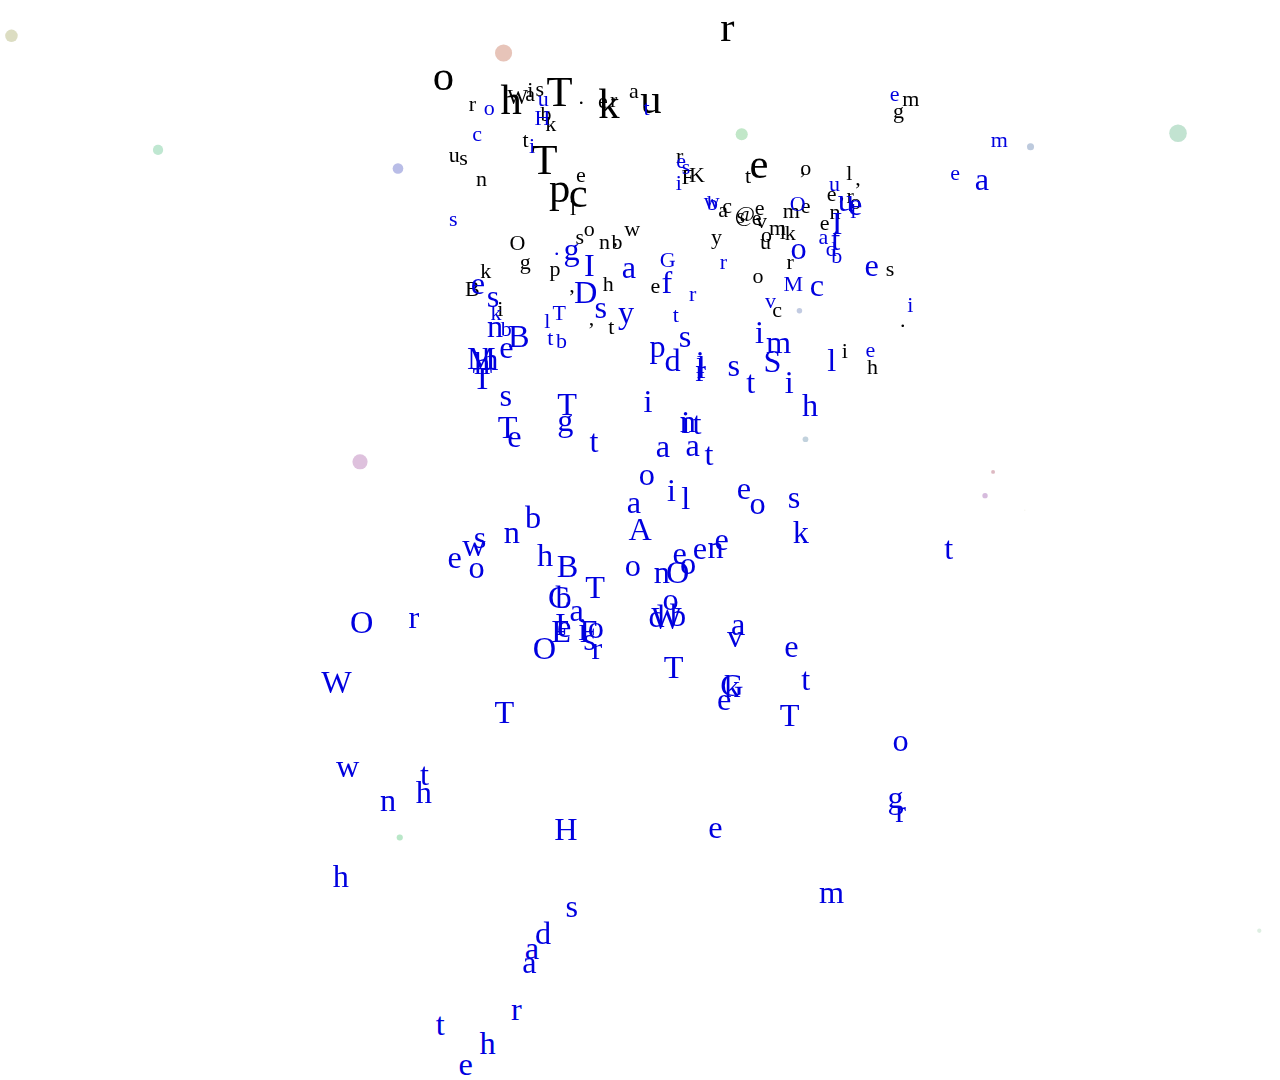
<file: index.html>
<!DOCTYPE html>
<html>
<meta charset="utf-8">
<meta name="viewport" content="width=device-width, initial-scale=1">
<meta name="apple-mobile-web-app-capable" content="yes">
<meta name="apple-mobile-web-app-status-bar-style" content="default">
<link rel="stylesheet" href="styles.css">

<title>Toph Tucker</title>

<body>
  <div class="underlying"></div>
  <div class="overlay"></div>
  <svg></svg>
  <canvas></canvas>
  <template id="home">
    <h1>Toph Tucker</h1>
    <p>
      Working at Observable. Formerly Kensho, Businessweek.
      <a href="https://twitter.com/tophtucker/">Twitter</a>,
      <a href="https://observablehq.com/@tophtucker">Observable</a>,
      <a href="https://medium.com/@tophtucker/">Medium</a>,
      <a href="http://bl.ocks.org/tophtucker">bl.ocks</a>,
      <a href="https://github.com/tophtucker">GitHub</a>,
      tophtucker@gmail.com
    </p>
  </template>
</body>

<script src="d3.v4.js"></script>
<script src="improvedNoise.js"></script>
<script src="forces.js"></script>
<script src="projects.js"></script>
<script src="script.js"></script>

</html>
</file>
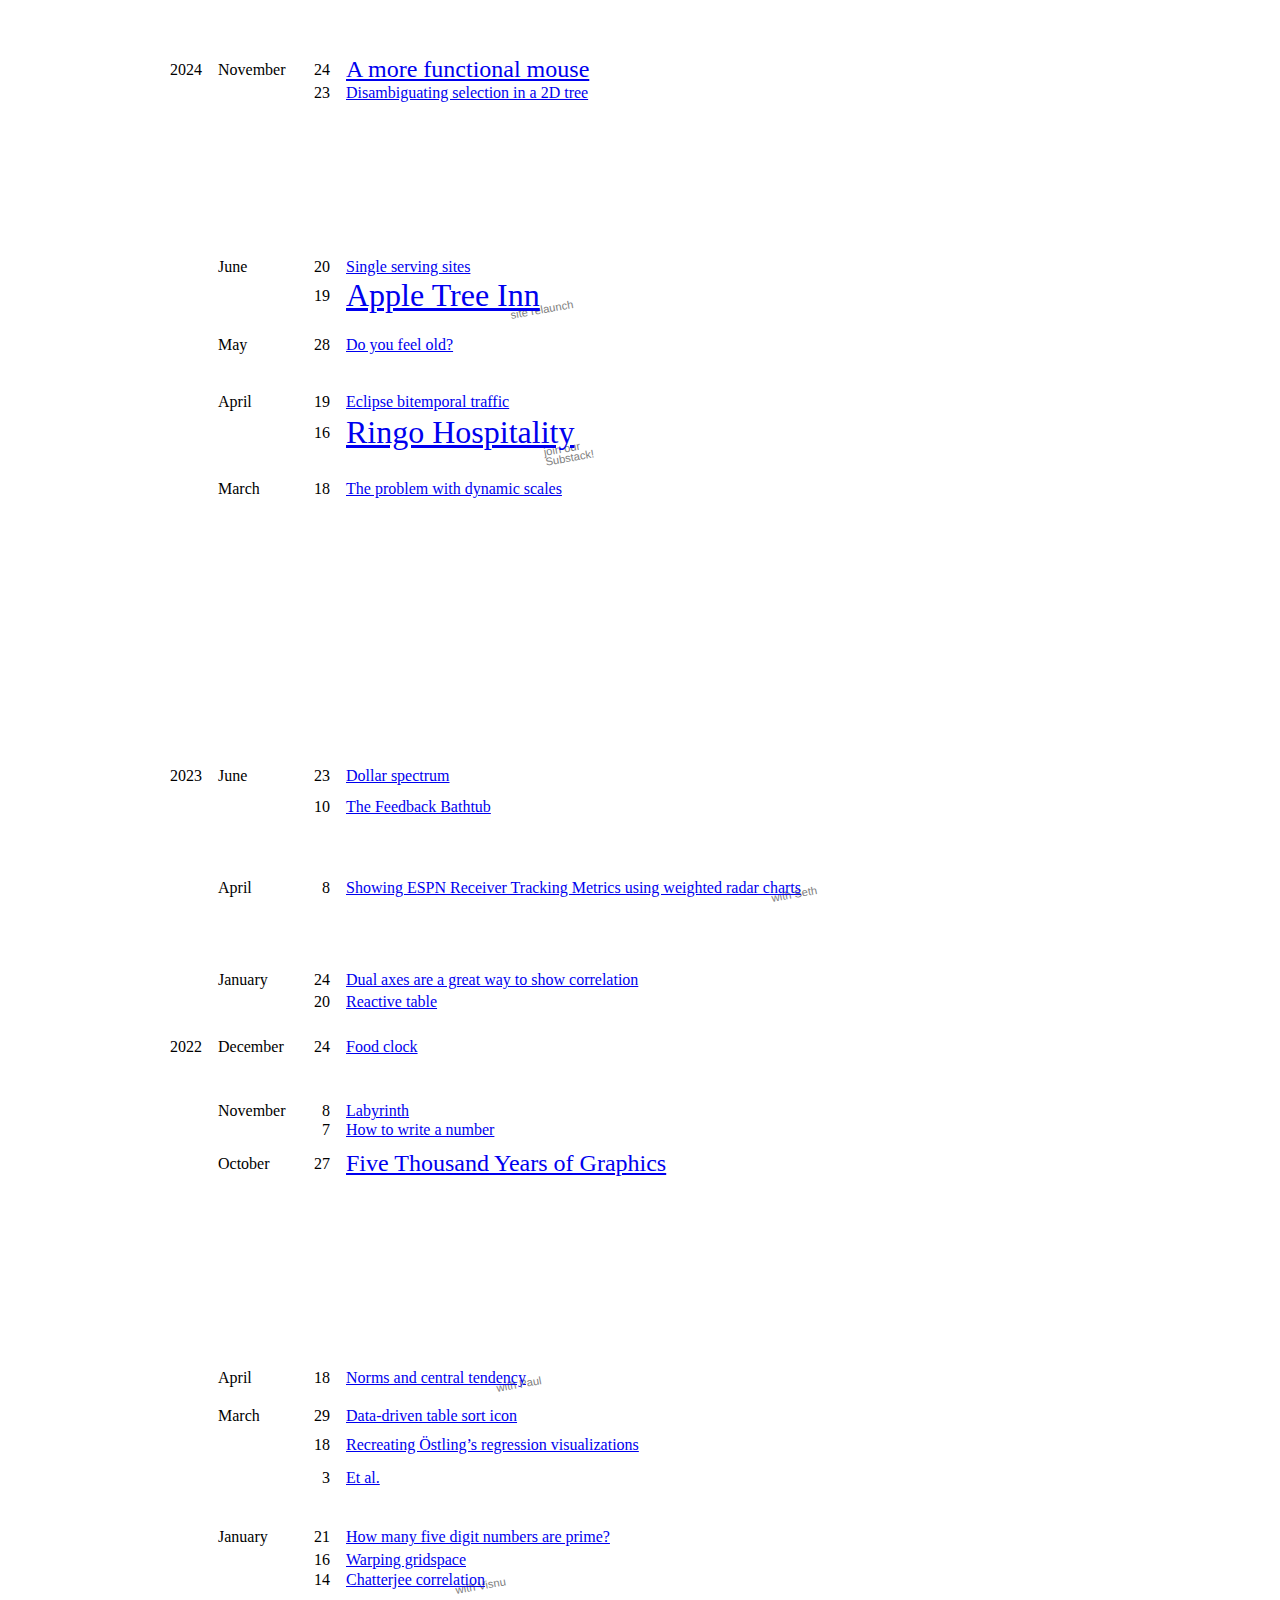
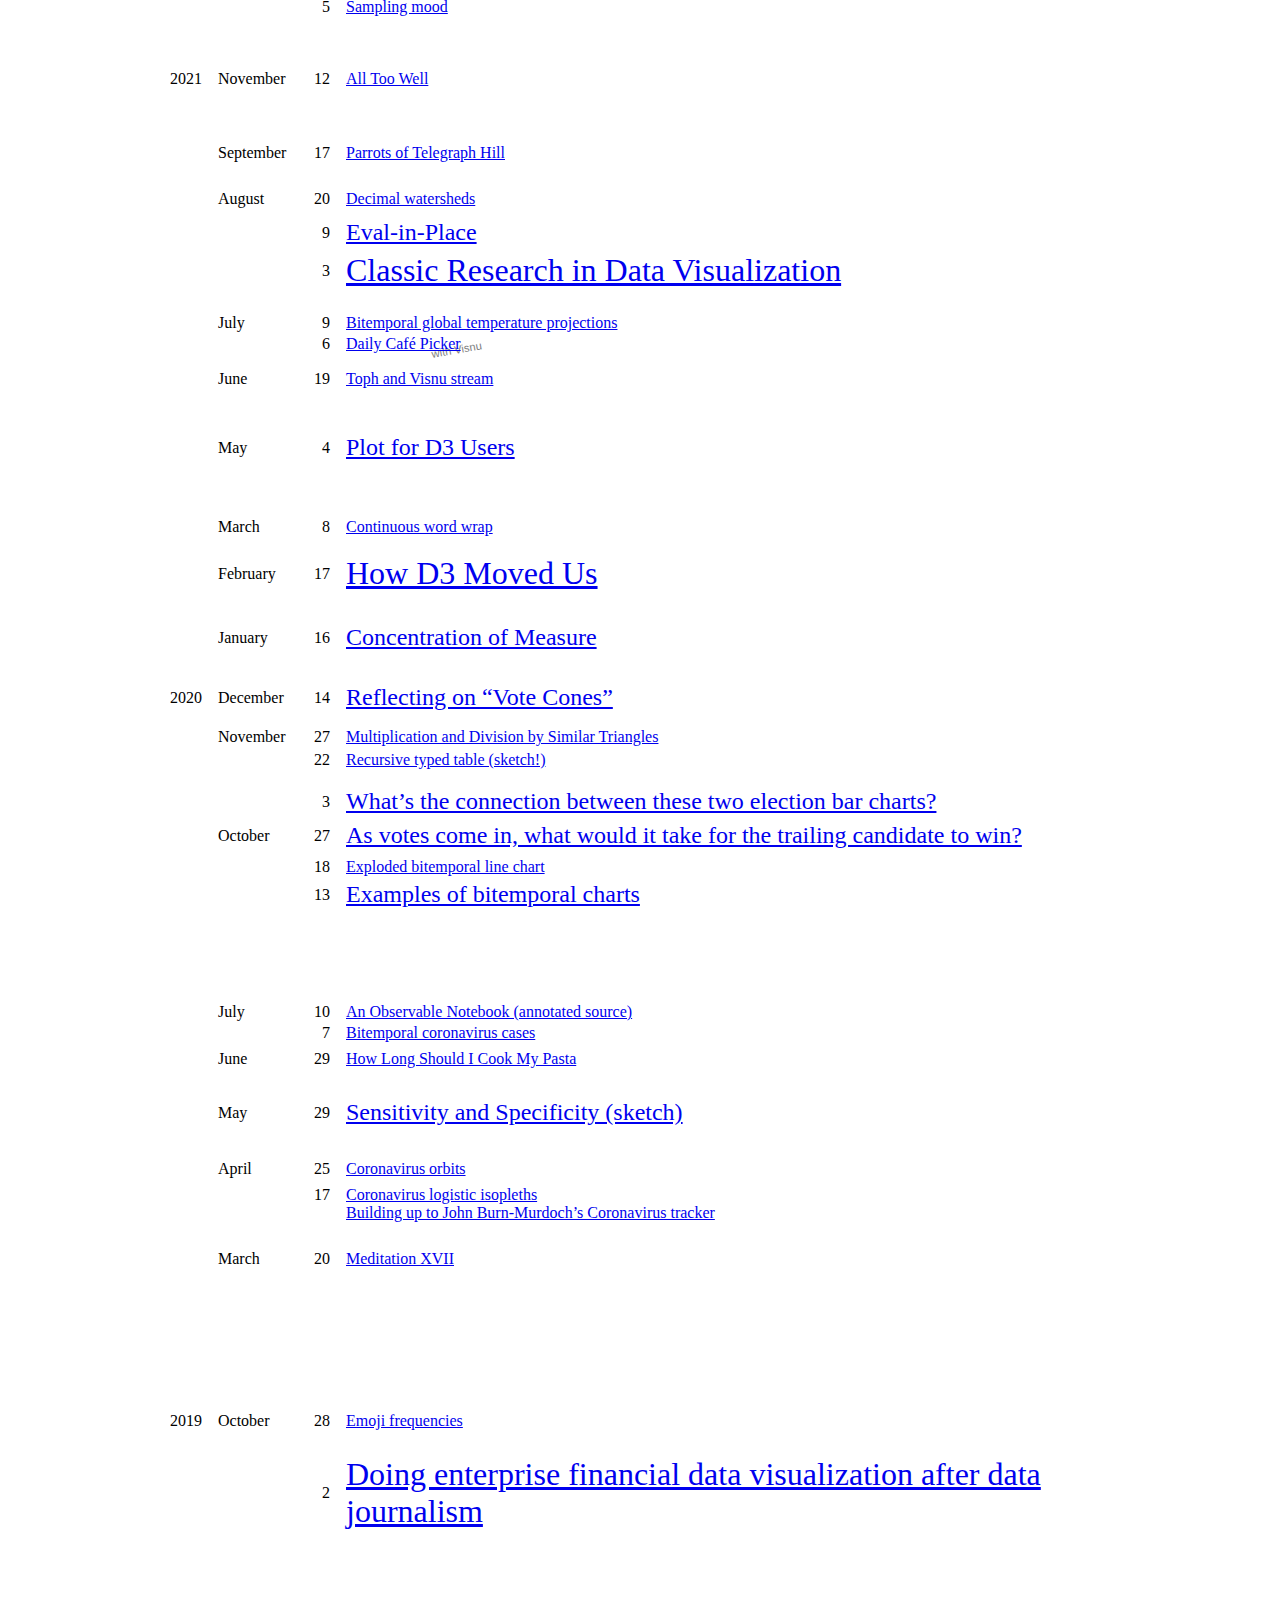
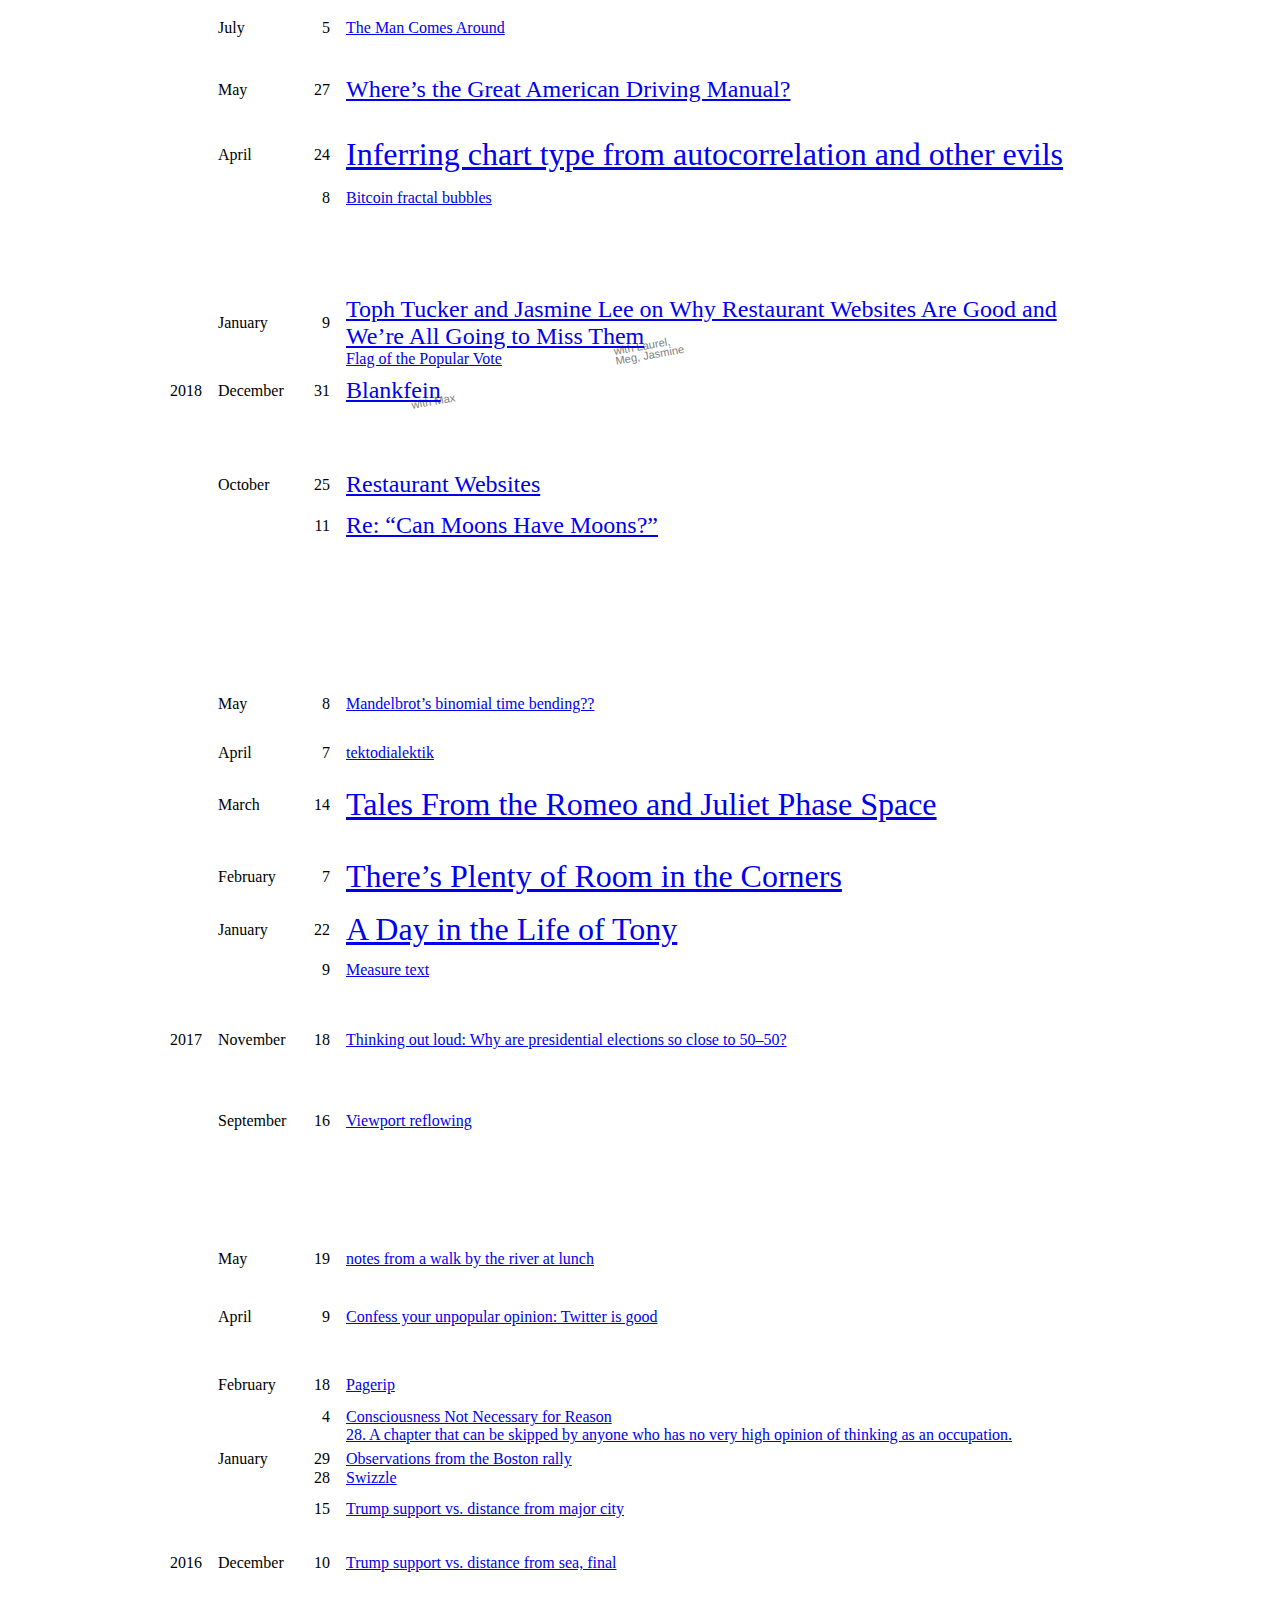
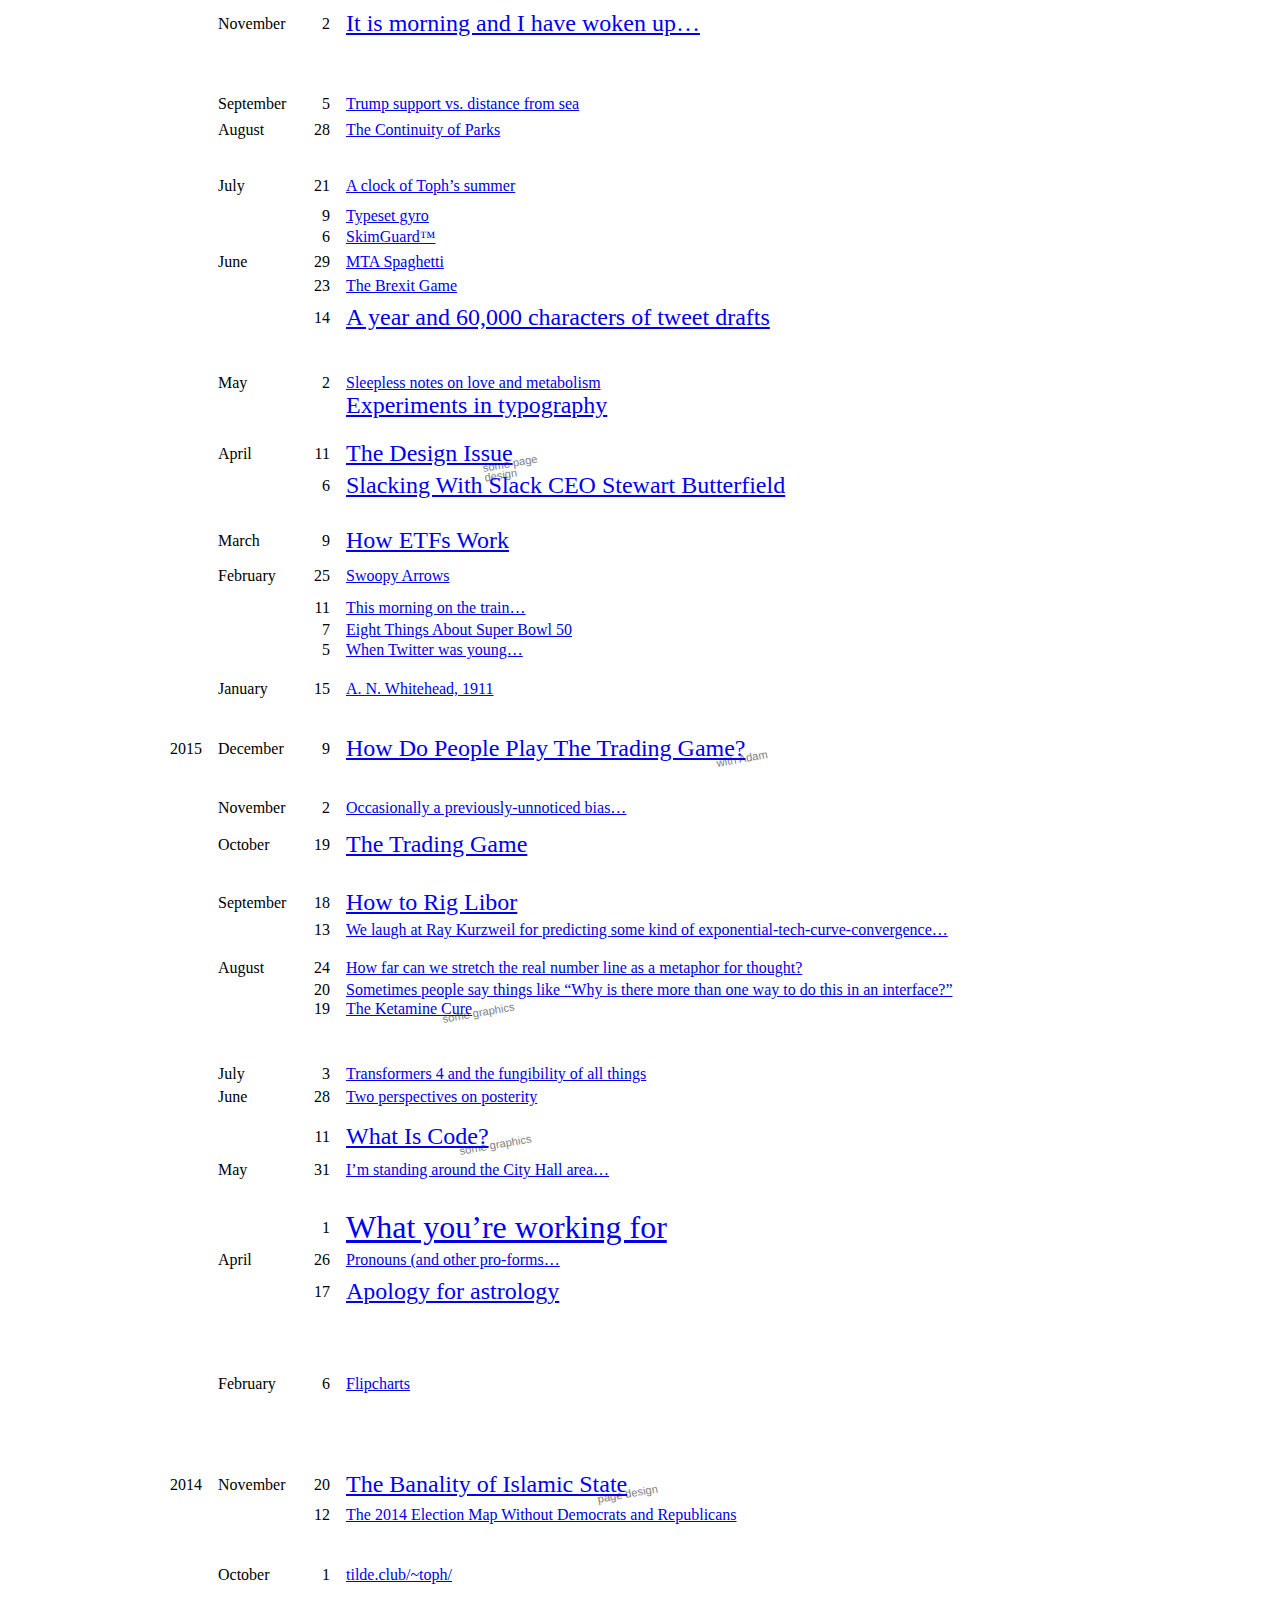
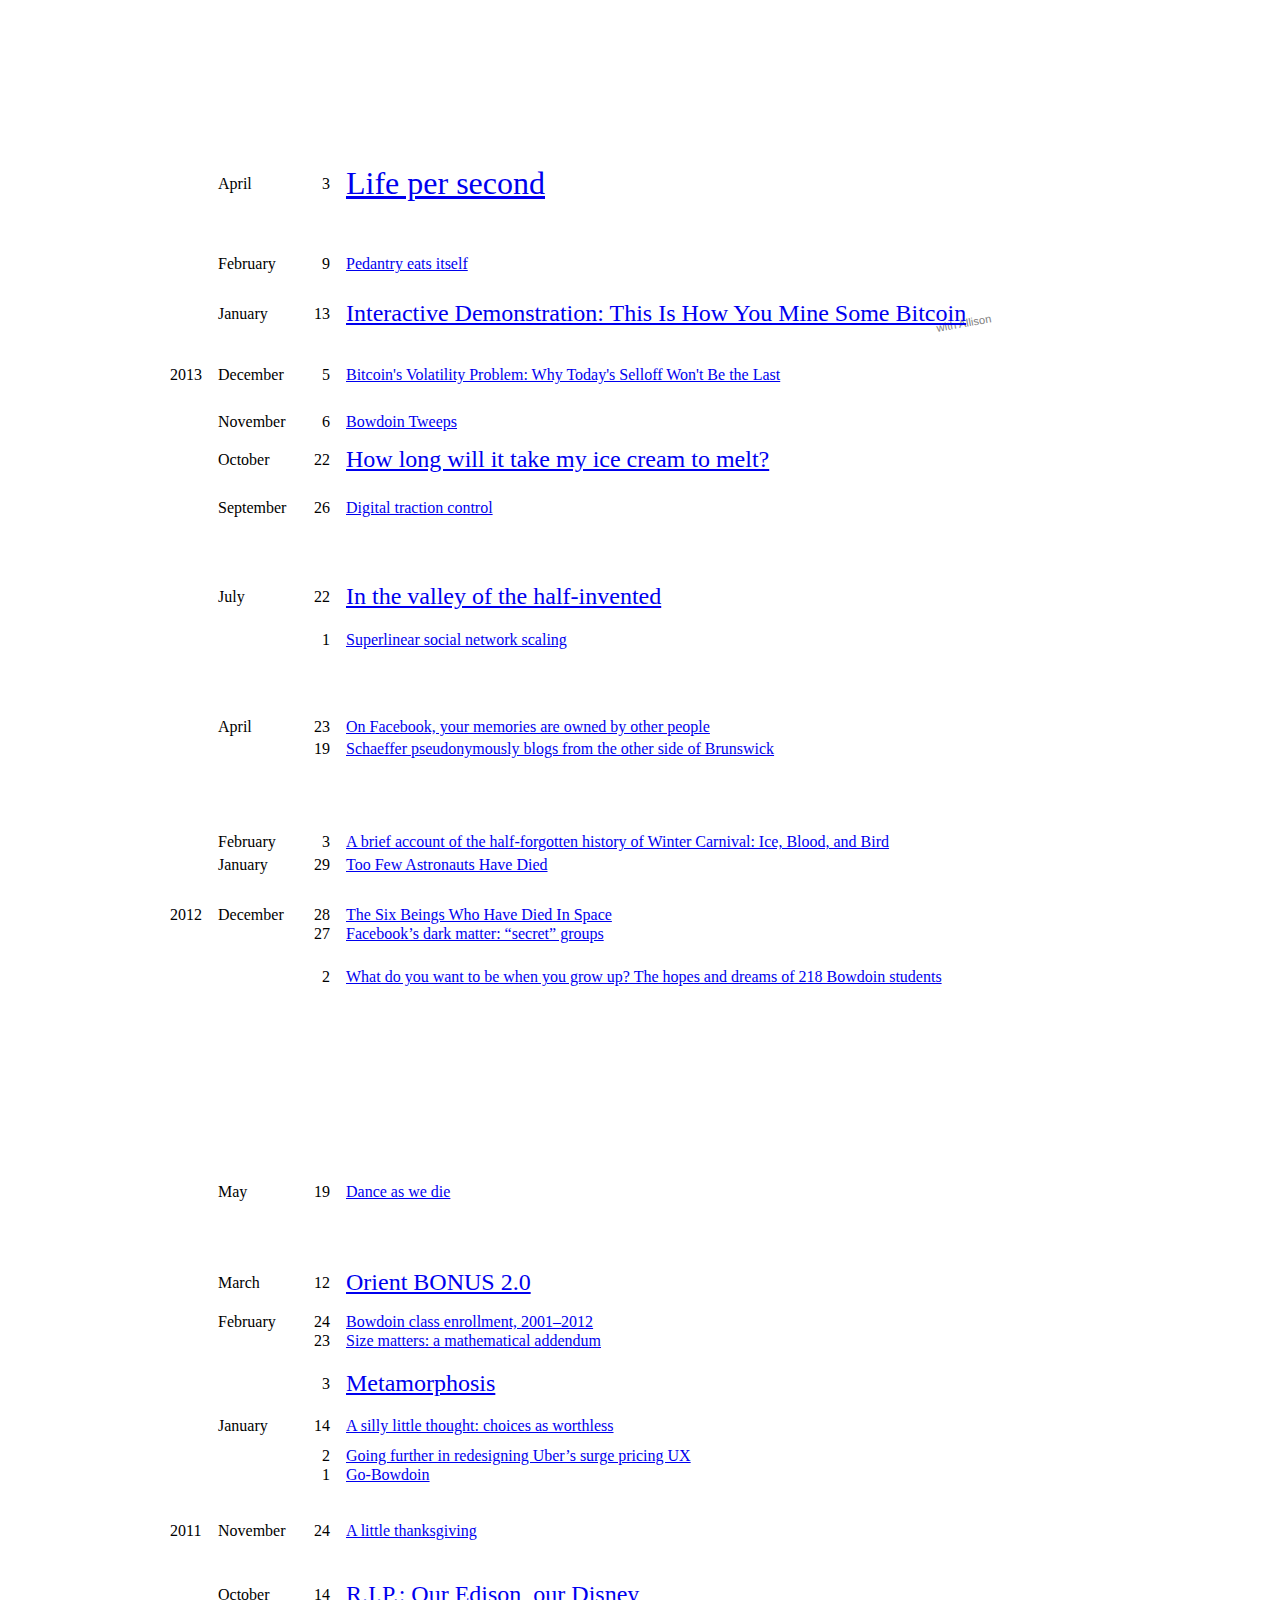
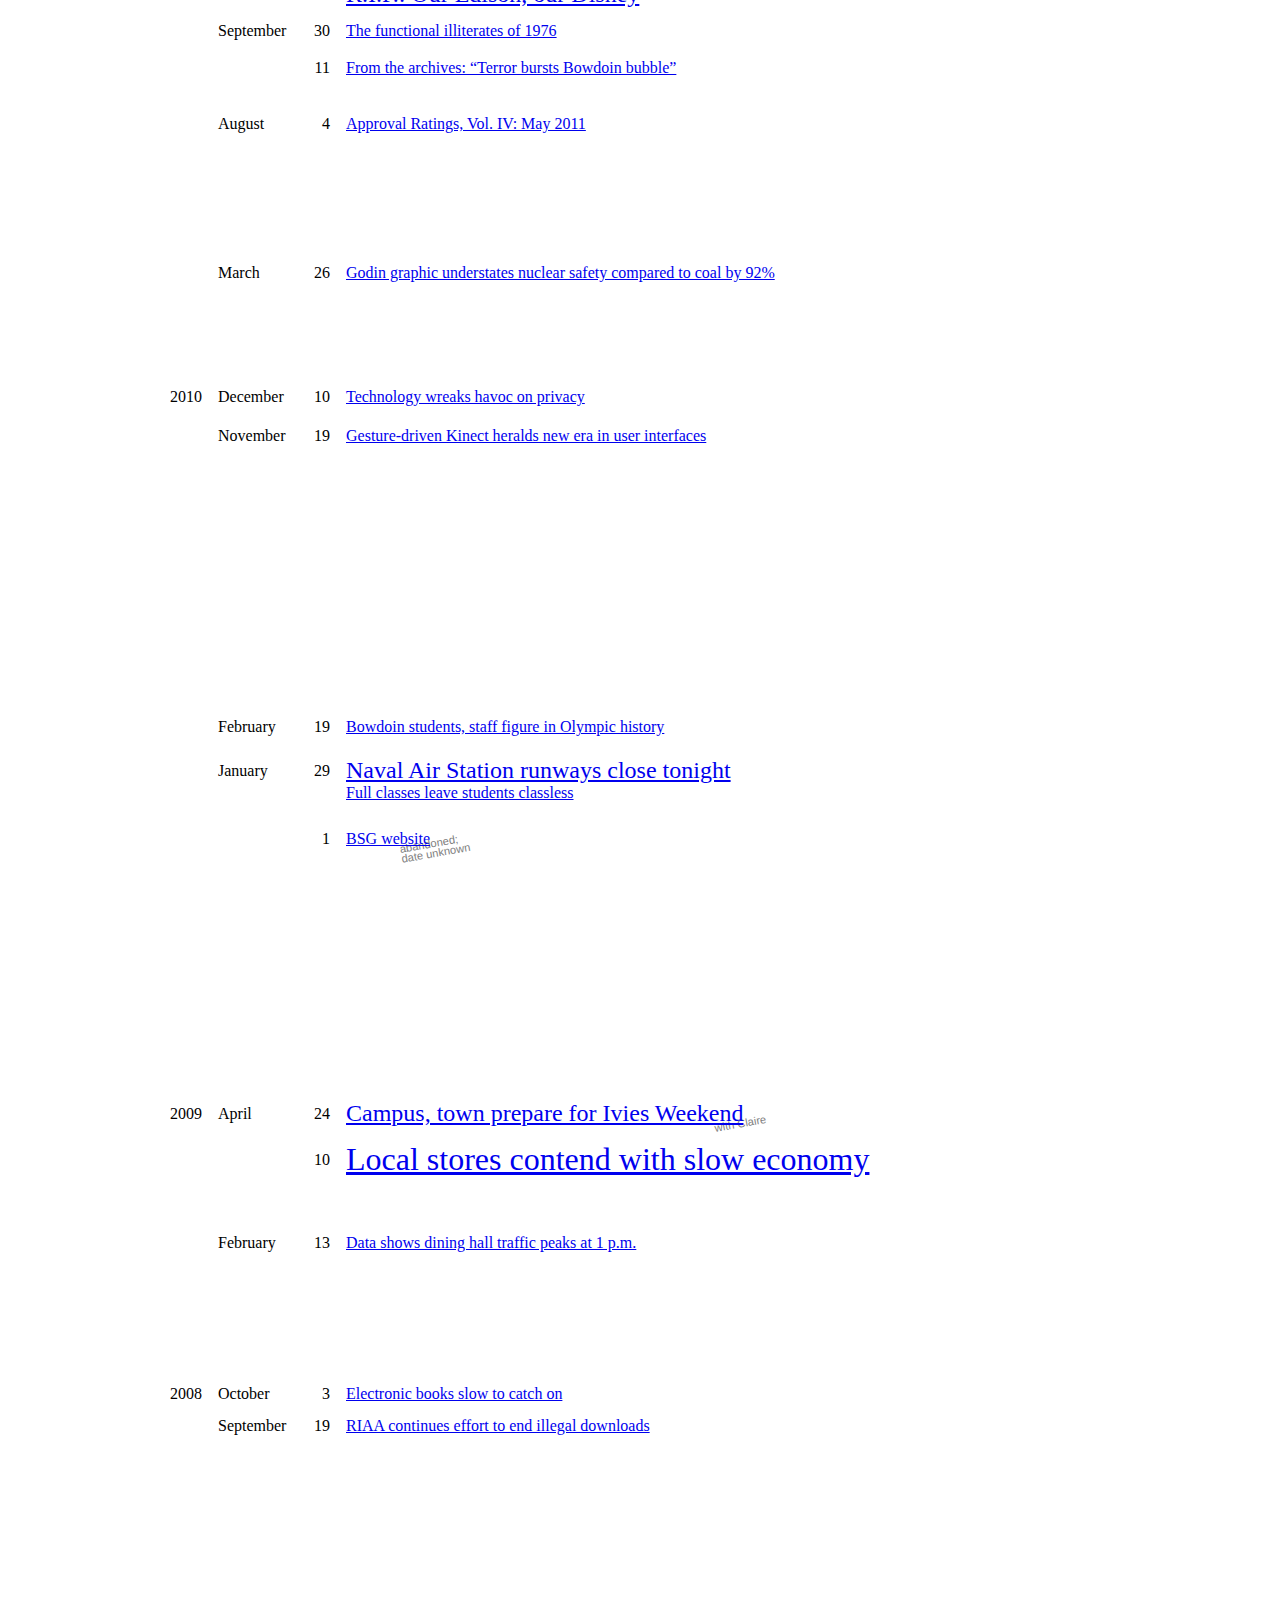
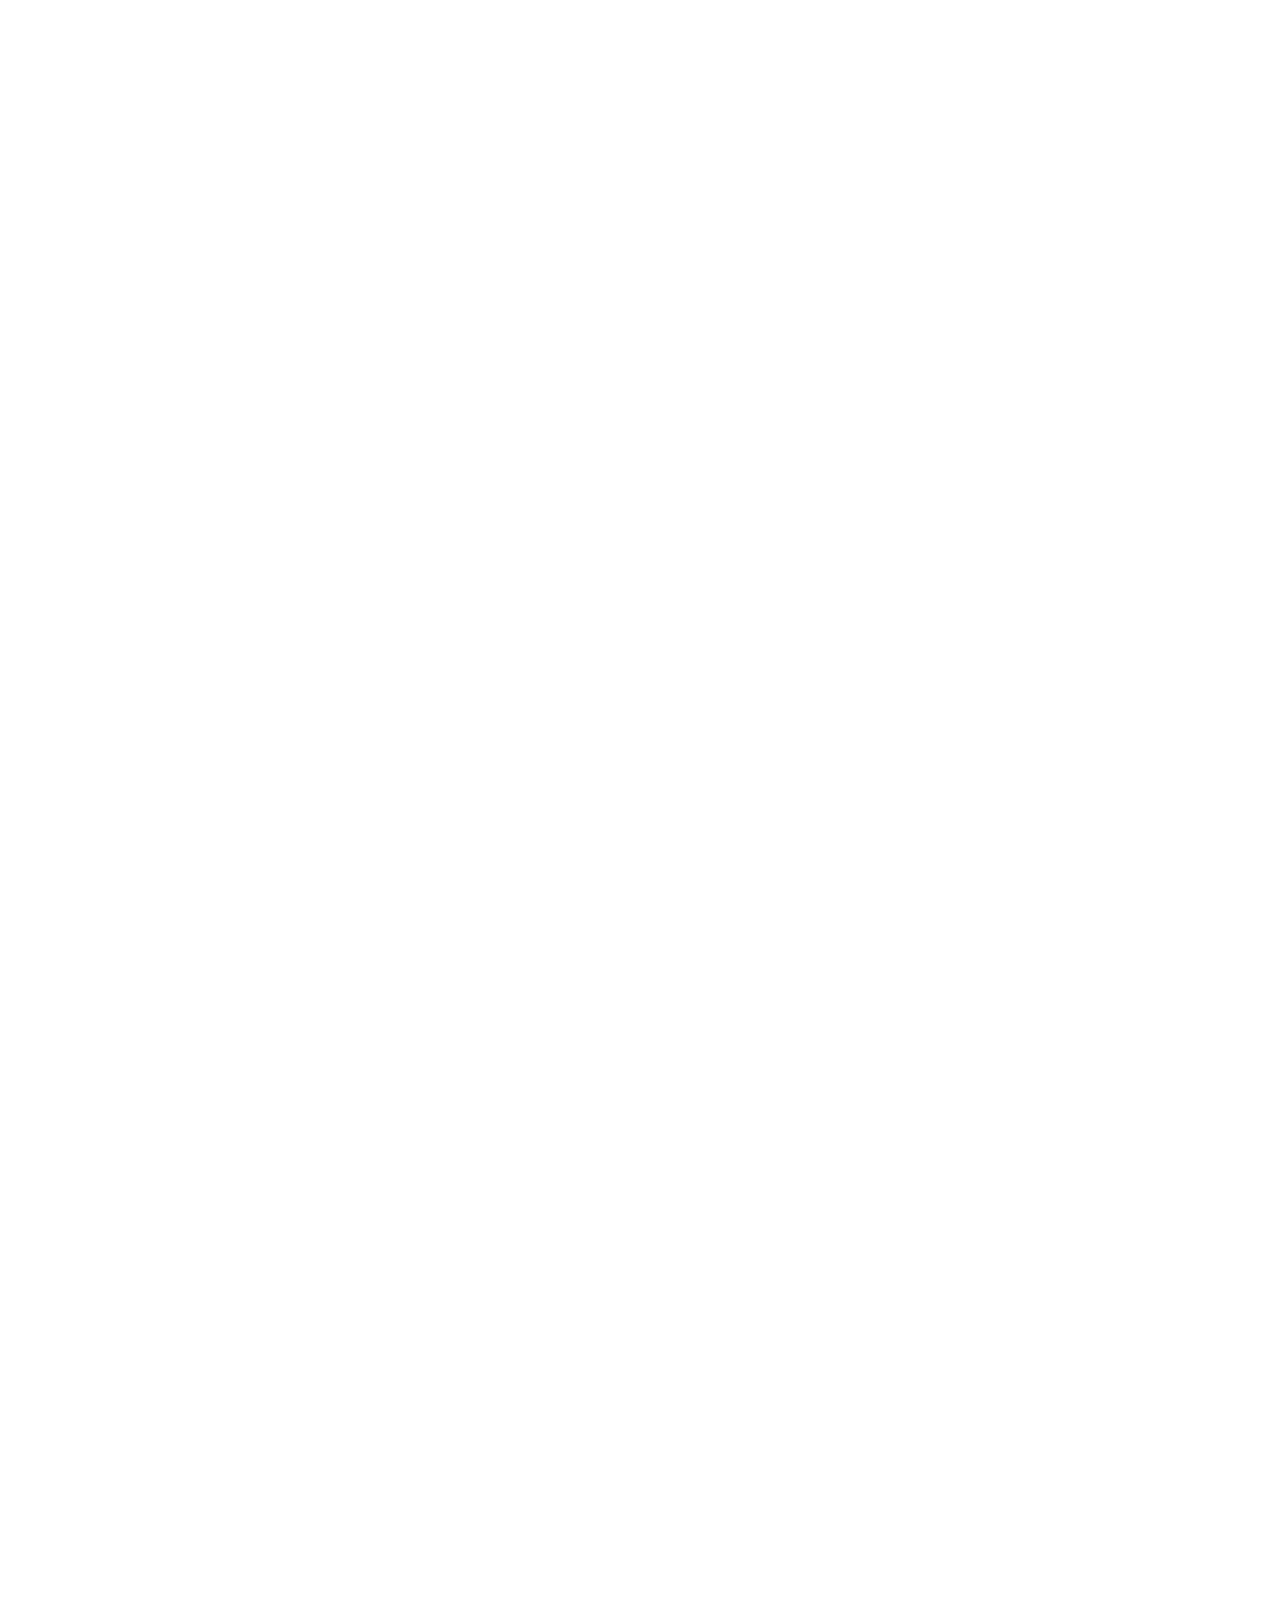
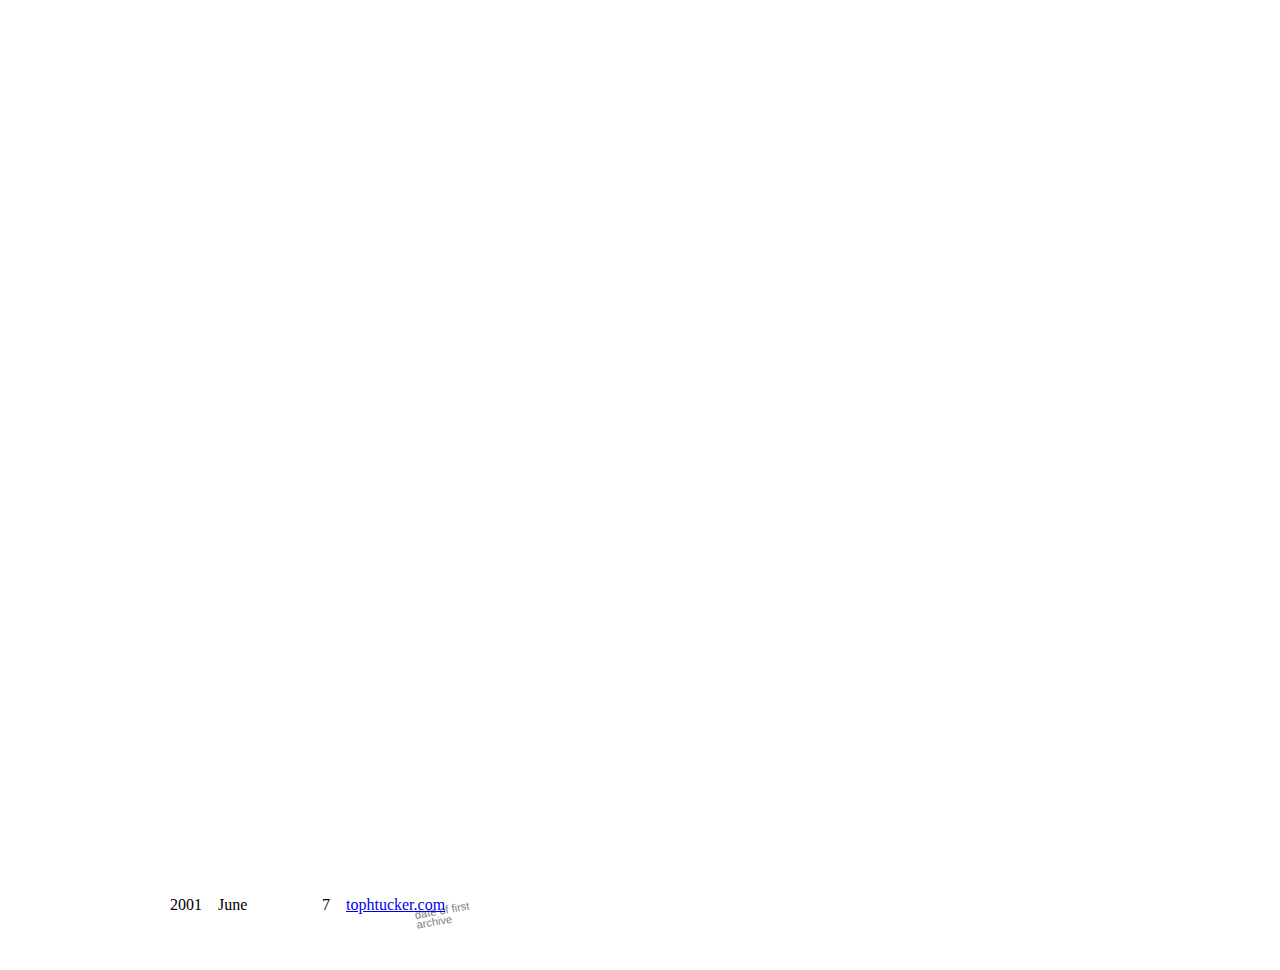
<file: index2.html>
<!doctype html>
<html>
    <meta charset="utf-8" />
    <meta name="viewport" content="width=device-width, initial-scale=1" />
    <meta name="apple-mobile-web-app-capable" content="yes" />
    <meta name="apple-mobile-web-app-status-bar-style" content="default" />

    <title>Toph Tucker - Index</title>

    <body>
        <style>
            html,
            body {
                max-width: 100%;
                overflow-x: hidden;
            }

            .container {
                padding: 3em;
                max-width: 940px;
                margin: 0 auto;
            }

            .item {
                display: flex;
                align-items: center;
            }

            .item .year {
                width: 3em;
            }

            .item .month {
                width: 5em;
            }

            .item .day {
                width: 2em;
                padding-right: 1em;
                text-align: right;
            }

            .item .date {
                display: none;
            }

            .item .year,
            .item .month,
            .item .day {
                flex-shrink: 0;
            }

            a {
                position: relative;
            }

            .note {
                font-size: 0.7rem;
                position: absolute;
                color: gray;
                width: 80px;
                font-family: sans-serif;
                left: calc(100% - 30px);
                top: calc(100% - 10px);
                transform: rotate(-10deg);
                line-height: 0.9em;
                z-index: -1;
            }

            @media screen and (max-width: 640px) {
                .container {
                    padding: 1em;
                }

                .item .year,
                .item .month,
                .item .day {
                    display: none;
                }

                .item .date {
                    display: block;
                }

                .item {
                    flex-direction: column;
                    align-items: start;
                }
            }
        </style>
        <div class="container">
            <div class="item" style="margin-bottom: 1px">
                <div class="year">2024</div>
                <div class="month">November</div>
                <div class="day">24</div>
                <div class="date">November 24, 2024</div>
                <div style="font-size: 1.5em">
                    <a href="https://www.tophtucker.com/functional-mouse/1.html"
                        >A more functional mouse</a
                    >
                </div>
            </div>
            <div class="item" style="margin-bottom: 156px">
                <div class="year"></div>
                <div class="month"></div>
                <div class="day">23</div>
                <div class="date">November 23, 2024</div>
                <div>
                    <a
                        href="https://observablehq.com/@tophtucker/disambiguating-selection-in-a-2d-tree?collection=@tophtucker/sketches https://observablehq.com/@tophtucker/disambiguating-selection-in-a-2d-tree"
                        >Disambiguating selection in a 2D tree</a
                    >
                </div>
            </div>
            <div class="item" style="margin-bottom: 1px">
                <div class="year"></div>
                <div class="month">June</div>
                <div class="day">20</div>
                <div class="date">June 20, 2024</div>
                <div>
                    <a
                        href="https://observablehq.com/@tophtucker/single-serving-sites"
                        >Single serving sites</a
                    >
                </div>
            </div>
            <div class="item" style="margin-bottom: 22px">
                <div class="year"></div>
                <div class="month"></div>
                <div class="day">19</div>
                <div class="date">June 19, 2024</div>
                <div style="font-size: 2em">
                    <a href="https://appletreeinnlenox.com/"
                        >Apple Tree Inn
                        <div class="note">site relaunch</div></a
                    >
                </div>
            </div>
            <div class="item" style="margin-bottom: 39px">
                <div class="year"></div>
                <div class="month">May</div>
                <div class="day">28</div>
                <div class="date">May 28, 2024</div>
                <div>
                    <a
                        href="https://observablehq.com/@tophtucker/do-you-feel-old"
                        >Do you feel old?</a
                    >
                </div>
            </div>
            <div class="item" style="margin-bottom: 3px">
                <div class="year"></div>
                <div class="month">April</div>
                <div class="day">19</div>
                <div class="date">April 19, 2024</div>
                <div>
                    <a
                        href="https://observablehq.com/@tophtucker/eclipse-bitemporal-traffic?collection=@tophtucker/bitemporal https://observablehq.com/@tophtucker/eclipse-bitemporal-traffic"
                        >Eclipse bitemporal traffic</a
                    >
                </div>
            </div>
            <div class="item" style="margin-bottom: 29px">
                <div class="year"></div>
                <div class="month"></div>
                <div class="day">16</div>
                <div class="date">April 16, 2024</div>
                <div style="font-size: 2em">
                    <a href="https://ringohospitality.com/"
                        >Ringo Hospitality
                        <div class="note">join our Substack!</div></a
                    >
                </div>
            </div>
            <div class="item" style="margin-bottom: 269px">
                <div class="year"></div>
                <div class="month">March</div>
                <div class="day">18</div>
                <div class="date">March 18, 2024</div>
                <div>
                    <a
                        href="https://observablehq.com/@tophtucker/the-problem-with-dynamic-scales"
                        >The problem with dynamic scales</a
                    >
                </div>
            </div>
            <div class="item" style="margin-bottom: 13px">
                <div class="year">2023</div>
                <div class="month">June</div>
                <div class="day">23</div>
                <div class="date">June 23, 2023</div>
                <div>
                    <a
                        href="https://observablehq.com/@tophtucker/dollar-spectrum"
                        >Dollar spectrum</a
                    >
                </div>
            </div>
            <div class="item" style="margin-bottom: 63px">
                <div class="year"></div>
                <div class="month"></div>
                <div class="day">10</div>
                <div class="date">June 10, 2023</div>
                <div>
                    <a
                        href="https://observablehq.com/@tophtucker/the-feedback-bathtub"
                        >The Feedback Bathtub</a
                    >
                </div>
            </div>
            <div class="item" style="margin-bottom: 74px">
                <div class="year"></div>
                <div class="month">April</div>
                <div class="day">8</div>
                <div class="date">April 8, 2023</div>
                <div>
                    <a
                        href="https://observablehq.com/@tophtucker/espn-receiver-tracking-weighted-radar"
                        >Showing ESPN Receiver Tracking Metrics using weighted
                        radar charts
                        <div class="note">with Seth</div></a
                    >
                </div>
            </div>
            <div class="item" style="margin-bottom: 4px">
                <div class="year"></div>
                <div class="month">January</div>
                <div class="day">24</div>
                <div class="date">January 24, 2023</div>
                <div>
                    <a
                        href="https://observablehq.com/@tophtucker/dual-axes-are-a-great-way-to-show-correlation"
                        >Dual axes are a great way to show correlation</a
                    >
                </div>
            </div>
            <div class="item" style="margin-bottom: 27px">
                <div class="year"></div>
                <div class="month"></div>
                <div class="day">20</div>
                <div class="date">January 20, 2023</div>
                <div>
                    <a
                        href="https://observablehq.com/@tophtucker/reactive-table"
                        >Reactive table</a
                    >
                </div>
            </div>
            <div class="item" style="margin-bottom: 46px">
                <div class="year">2022</div>
                <div class="month">December</div>
                <div class="day">24</div>
                <div class="date">December 24, 2022</div>
                <div>
                    <a href="https://observablehq.com/@tophtucker/food-clock"
                        >Food clock</a
                    >
                </div>
            </div>
            <div class="item" style="margin-bottom: 1px">
                <div class="year"></div>
                <div class="month">November</div>
                <div class="day">8</div>
                <div class="date">November 8, 2022</div>
                <div>
                    <a href="https://observablehq.com/@tophtucker/labyrinth"
                        >Labyrinth</a
                    >
                </div>
            </div>
            <div class="item" style="margin-bottom: 11px">
                <div class="year"></div>
                <div class="month"></div>
                <div class="day">7</div>
                <div class="date">November 7, 2022</div>
                <div>
                    <a
                        href="https://observablehq.com/@tophtucker/how-to-write-a-number"
                        >How to write a number</a
                    >
                </div>
            </div>
            <div class="item" style="margin-bottom: 192px">
                <div class="year"></div>
                <div class="month">October</div>
                <div class="day">27</div>
                <div class="date">October 27, 2022</div>
                <div style="font-size: 1.5em">
                    <a href="https://www.tophtucker.com/classic-research/"
                        >Five Thousand Years of Graphics</a
                    >
                </div>
            </div>
            <div class="item" style="margin-bottom: 20px">
                <div class="year"></div>
                <div class="month">April</div>
                <div class="day">18</div>
                <div class="date">April 18, 2022</div>
                <div>
                    <a
                        href="https://observablehq.com/@tophtucker/norms-and-central-tendency"
                        >Norms and central tendency
                        <div class="note">with Paul</div></a
                    >
                </div>
            </div>
            <div class="item" style="margin-bottom: 11px">
                <div class="year"></div>
                <div class="month">March</div>
                <div class="day">29</div>
                <div class="date">March 29, 2022</div>
                <div>
                    <a
                        href="https://observablehq.com/@tophtucker/data-driven-table-sort-icon"
                        >Data-driven table sort icon</a
                    >
                </div>
            </div>
            <div class="item" style="margin-bottom: 15px">
                <div class="year"></div>
                <div class="month"></div>
                <div class="day">18</div>
                <div class="date">March 18, 2022</div>
                <div>
                    <a
                        href="https://observablehq.com/@tophtucker/recreating-ostlings-regression-visualizations"
                        >Recreating Östling’s regression visualizations</a
                    >
                </div>
            </div>
            <div class="item" style="margin-bottom: 41px">
                <div class="year"></div>
                <div class="month"></div>
                <div class="day">3</div>
                <div class="date">March 3, 2022</div>
                <div>
                    <a href="https://observablehq.com/@tophtucker/et-al"
                        >Et al.</a
                    >
                </div>
            </div>
            <div class="item" style="margin-bottom: 5px">
                <div class="year"></div>
                <div class="month">January</div>
                <div class="day">21</div>
                <div class="date">January 21, 2022</div>
                <div>
                    <a
                        href="https://observablehq.com/@tophtucker/how-many-five-digit-numbers-are-prime"
                        >How many five digit numbers are prime?</a
                    >
                </div>
            </div>
            <div class="item" style="margin-bottom: 2px">
                <div class="year"></div>
                <div class="month"></div>
                <div class="day">16</div>
                <div class="date">January 16, 2022</div>
                <div>
                    <a
                        href="https://observablehq.com/@tophtucker/warping-gridspace?collection=@tophtucker/sketches https://observablehq.com/@tophtucker/warping-gridspace"
                        >Warping gridspace</a
                    >
                </div>
            </div>
            <div class="item" style="margin-bottom: 9px">
                <div class="year"></div>
                <div class="month"></div>
                <div class="day">14</div>
                <div class="date">January 14, 2022</div>
                <div>
                    <a
                        href="https://observablehq.com/@tophtucker/chatterjee-correlation"
                        >Chatterjee correlation
                        <div class="note">with Visnu</div></a
                    >
                </div>
            </div>
            <div class="item" style="margin-bottom: 54px">
                <div class="year"></div>
                <div class="month"></div>
                <div class="day">5</div>
                <div class="date">January 5, 2022</div>
                <div>
                    <a
                        href="https://observablehq.com/@tophtucker/sampling-mood?collection=@tophtucker/sketches https://observablehq.com/@tophtucker/sampling-mood"
                        >Sampling mood</a
                    >
                </div>
            </div>
            <div class="item" style="margin-bottom: 56px">
                <div class="year">2021</div>
                <div class="month">November</div>
                <div class="day">12</div>
                <div class="date">November 12, 2021</div>
                <div>
                    <a
                        href="https://observablehq.com/@tophtucker/all-too-well?collection=@tophtucker/sketches https://observablehq.com/@tophtucker/all-too-well"
                        >All Too Well</a
                    >
                </div>
            </div>
            <div class="item" style="margin-bottom: 28px">
                <div class="year"></div>
                <div class="month">September</div>
                <div class="day">17</div>
                <div class="date">September 17, 2021</div>
                <div>
                    <a
                        href="https://observablehq.com/@tophtucker/parrots-of-telegraph-hill"
                        >Parrots of Telegraph Hill</a
                    >
                </div>
            </div>
            <div class="item" style="margin-bottom: 11px">
                <div class="year"></div>
                <div class="month">August</div>
                <div class="day">20</div>
                <div class="date">August 20, 2021</div>
                <div>
                    <a
                        href="https://observablehq.com/@tophtucker/decimal-watersheds?collection=@tophtucker/sketches https://observablehq.com/@tophtucker/decimal-watersheds"
                        >Decimal watersheds</a
                    >
                </div>
            </div>
            <div class="item" style="margin-bottom: 6px">
                <div class="year"></div>
                <div class="month"></div>
                <div class="day">9</div>
                <div class="date">August 9, 2021</div>
                <div style="font-size: 1.5em">
                    <a
                        href="https://observablehq.com/@tophtucker/eval-in-place?collection=@tophtucker/sketches https://observablehq.com/@tophtucker/eval-in-place"
                        >Eval-in-Place</a
                    >
                </div>
            </div>
            <div class="item" style="margin-bottom: 25px">
                <div class="year"></div>
                <div class="month"></div>
                <div class="day">3</div>
                <div class="date">August 3, 2021</div>
                <div style="font-size: 2em">
                    <a
                        href="https://observablehq.com/@tophtucker/classic-research-in-data-visualization"
                        >Classic Research in Data Visualization</a
                    >
                </div>
            </div>
            <div class="item" style="margin-bottom: 3px">
                <div class="year"></div>
                <div class="month">July</div>
                <div class="day">9</div>
                <div class="date">July 9, 2021</div>
                <div>
                    <a
                        href="https://observablehq.com/@tophtucker/bitemporal-global-temperature-projections?collection=@tophtucker/bitemporal"
                        >Bitemporal global temperature projections</a
                    >
                </div>
            </div>
            <div class="item" style="margin-bottom: 17px">
                <div class="year"></div>
                <div class="month"></div>
                <div class="day">6</div>
                <div class="date">July 6, 2021</div>
                <div>
                    <a
                        href="https://observablehq.com/@tophtucker/daily-cafe-picker?collection=@tophtucker/sketches https://observablehq.com/@tophtucker/daily-cafe-picker"
                        >Daily Café Picker
                        <div class="note">with Visnu</div></a
                    >
                </div>
            </div>
            <div class="item" style="margin-bottom: 46px">
                <div class="year"></div>
                <div class="month">June</div>
                <div class="day">19</div>
                <div class="date">June 19, 2021</div>
                <div>
                    <a
                        href="https://observablehq.com/@visnup/toph-and-visnu-stream"
                        >Toph and Visnu stream</a
                    >
                </div>
            </div>
            <div class="item" style="margin-bottom: 57px">
                <div class="year"></div>
                <div class="month">May</div>
                <div class="day">4</div>
                <div class="date">May 4, 2021</div>
                <div style="font-size: 1.5em">
                    <a
                        href="https://observablehq.com/@observablehq/plot-for-d3-users"
                        >Plot for D3 Users</a
                    >
                </div>
            </div>
            <div class="item" style="margin-bottom: 19px">
                <div class="year"></div>
                <div class="month">March</div>
                <div class="day">8</div>
                <div class="date">March 8, 2021</div>
                <div>
                    <a
                        href="https://blocks.roadtolarissa.com/tophtucker/fbfa67d296815227af93bf235d8a9d6f"
                        >Continuous word wrap</a
                    >
                </div>
            </div>
            <div class="item" style="margin-bottom: 32px">
                <div class="year"></div>
                <div class="month">February</div>
                <div class="day">17</div>
                <div class="date">February 17, 2021</div>
                <div style="font-size: 2em">
                    <a
                        href="https://observablehq.com/@tophtucker/how-d3-moved-us"
                        >How D3 Moved Us</a
                    >
                </div>
            </div>
            <div class="item" style="margin-bottom: 33px">
                <div class="year"></div>
                <div class="month">January</div>
                <div class="day">16</div>
                <div class="date">January 16, 2021</div>
                <div style="font-size: 1.5em">
                    <a
                        href="https://observablehq.com/@tophtucker/concentration-of-measure?collection=@tophtucker/sketches https://observablehq.com/@tophtucker/concentration-of-measure"
                        >Concentration of Measure</a
                    >
                </div>
            </div>
            <div class="item" style="margin-bottom: 17px">
                <div class="year">2020</div>
                <div class="month">December</div>
                <div class="day">14</div>
                <div class="date">December 14, 2020</div>
                <div style="font-size: 1.5em">
                    <a
                        href="https://observablehq.com/@tophtucker/reflecting-on-vote-cones"
                        >Reflecting on “Vote Cones”</a
                    >
                </div>
            </div>
            <div class="item" style="margin-bottom: 5px">
                <div class="year"></div>
                <div class="month">November</div>
                <div class="day">27</div>
                <div class="date">November 27, 2020</div>
                <div>
                    <a
                        href="https://observablehq.com/@tophtucker/multiplication-and-division-by-similar-triangles?collection=@tophtucker/sketches https://observablehq.com/@tophtucker/multiplication-and-division-by-similar-triangles"
                        >Multiplication and Division by Similar Triangles</a
                    >
                </div>
            </div>
            <div class="item" style="margin-bottom: 19px">
                <div class="year"></div>
                <div class="month"></div>
                <div class="day">22</div>
                <div class="date">November 22, 2020</div>
                <div>
                    <a
                        href="https://observablehq.com/@tophtucker/recursive-typed-table-sketch?collection=@tophtucker/sketches https://observablehq.com/@tophtucker/recursive-typed-table-sketch"
                        >Recursive typed table (sketch!)</a
                    >
                </div>
            </div>
            <div class="item" style="margin-bottom: 7px">
                <div class="year"></div>
                <div class="month"></div>
                <div class="day">3</div>
                <div class="date">November 3, 2020</div>
                <div style="font-size: 1.5em">
                    <a
                        href="https://observablehq.com/@tophtucker/whats-the-connection-between-these-two-election-bar-charts"
                        >What’s the connection between these two election bar
                        charts?</a
                    >
                </div>
            </div>
            <div class="item" style="margin-bottom: 9px">
                <div class="year"></div>
                <div class="month">October</div>
                <div class="day">27</div>
                <div class="date">October 27, 2020</div>
                <div style="font-size: 1.5em">
                    <a
                        href="https://observablehq.com/@observablehq/visualizing-partial-election-results"
                        >As votes come in, what would it take for the trailing
                        candidate to win?</a
                    >
                </div>
            </div>
            <div class="item" style="margin-bottom: 5px">
                <div class="year"></div>
                <div class="month"></div>
                <div class="day">18</div>
                <div class="date">October 18, 2020</div>
                <div>
                    <a
                        href="https://observablehq.com/@tophtucker/exploded-bitemporal-line-chart?collection=@tophtucker/bitemporal"
                        >Exploded bitemporal line chart</a
                    >
                </div>
            </div>
            <div class="item" style="margin-bottom: 95px">
                <div class="year"></div>
                <div class="month"></div>
                <div class="day">13</div>
                <div class="date">October 13, 2020</div>
                <div style="font-size: 1.5em">
                    <a
                        href="https://observablehq.com/@tophtucker/examples-of-bitemporal-charts"
                        >Examples of bitemporal charts</a
                    >
                </div>
            </div>
            <div class="item" style="margin-bottom: 3px">
                <div class="year"></div>
                <div class="month">July</div>
                <div class="day">10</div>
                <div class="date">July 10, 2020</div>
                <div>
                    <a
                        href="http://www.tophtucker.com/observable-docco/index.js.html"
                        >An Observable Notebook (annotated source)</a
                    >
                </div>
            </div>
            <div class="item" style="margin-bottom: 8px">
                <div class="year"></div>
                <div class="month"></div>
                <div class="day">7</div>
                <div class="date">July 7, 2020</div>
                <div>
                    <a
                        href="https://observablehq.com/@tophtucker/bitemporal-coronavirus-cases?collection=@tophtucker/coronavirus"
                        >Bitemporal coronavirus cases</a
                    >
                </div>
            </div>
            <div class="item" style="margin-bottom: 31px">
                <div class="year"></div>
                <div class="month">June</div>
                <div class="day">29</div>
                <div class="date">June 29, 2020</div>
                <div>
                    <a href="http://howlongshouldicookmypasta.com/"
                        >How Long Should I Cook My Pasta</a
                    >
                </div>
            </div>
            <div class="item" style="margin-bottom: 34px">
                <div class="year"></div>
                <div class="month">May</div>
                <div class="day">29</div>
                <div class="date">May 29, 2020</div>
                <div style="font-size: 1.5em">
                    <a
                        href="https://observablehq.com/@tophtucker/sensitivity-and-specificity-sketch?collection=@tophtucker/sketches https://observablehq.com/@tophtucker/sensitivity-and-specificity-sketch"
                        >Sensitivity and Specificity (sketch)</a
                    >
                </div>
            </div>
            <div class="item" style="margin-bottom: 8px">
                <div class="year"></div>
                <div class="month">April</div>
                <div class="day">25</div>
                <div class="date">April 25, 2020</div>
                <div>
                    <a
                        href="https://observablehq.com/@tophtucker/coronavirus-orbits?collection=@tophtucker/coronavirus https://observablehq.com/@tophtucker/coronavirus-orbits"
                        >Coronavirus orbits</a
                    >
                </div>
            </div>
            <div class="item" style="margin-bottom: 0px">
                <div class="year"></div>
                <div class="month"></div>
                <div class="day">17</div>
                <div class="date">April 17, 2020</div>
                <div>
                    <a
                        href="https://observablehq.com/@tophtucker/coronavirus-logistic-isopleths"
                        >Coronavirus logistic isopleths</a
                    >
                </div>
            </div>
            <div class="item" style="margin-bottom: 28px">
                <div class="year"></div>
                <div class="month"></div>
                <div class="day"></div>
                <div class="date">April 17, 2020</div>
                <div>
                    <a
                        href="https://observablehq.com/@tophtucker/building-up-to-john-burn-murdochs-coronavirus-tracker"
                        >Building up to John Burn-Murdoch’s Coronavirus
                        tracker</a
                    >
                </div>
            </div>
            <div class="item" style="margin-bottom: 144px">
                <div class="year"></div>
                <div class="month">March</div>
                <div class="day">20</div>
                <div class="date">March 20, 2020</div>
                <div>
                    <a href="https://meditationxvii.com/">Meditation XVII</a>
                </div>
            </div>
            <div class="item" style="margin-bottom: 26px">
                <div class="year">2019</div>
                <div class="month">October</div>
                <div class="day">28</div>
                <div class="date">October 28, 2019</div>
                <div>
                    <a
                        href="https://observablehq.com/@tophtucker/emoji-frequencies?collection=@tophtucker/sketches https://observablehq.com/@tophtucker/emoji-frequencies"
                        >Emoji frequencies</a
                    >
                </div>
            </div>
            <div class="item" style="margin-bottom: 89px">
                <div class="year"></div>
                <div class="month"></div>
                <div class="day">2</div>
                <div class="date">October 2, 2019</div>
                <div style="font-size: 2em">
                    <a
                        href="https://tophtucker.medium.com/doing-enterprise-financial-data-visualization-after-data-journalism-3c68861b7f4c?source=user_profile---------0------------------------------- https://tophtucker.medium.com/doing-enterprise-financial-data-visualization-after-data-journalism-3c68861b7f4c"
                        >Doing enterprise financial data visualization after
                        data journalism</a
                    >
                </div>
            </div>
            <div class="item" style="margin-bottom: 39px">
                <div class="year"></div>
                <div class="month">July</div>
                <div class="day">5</div>
                <div class="date">July 5, 2019</div>
                <div>
                    <a
                        href="https://observablehq.com/@tophtucker/the-man-comes-around?collection=@tophtucker/sketches https://observablehq.com/@tophtucker/the-man-comes-around"
                        >The Man Comes Around</a
                    >
                </div>
            </div>
            <div class="item" style="margin-bottom: 33px">
                <div class="year"></div>
                <div class="month">May</div>
                <div class="day">27</div>
                <div class="date">May 27, 2019</div>
                <div style="font-size: 1.5em">
                    <a
                        href="https://tophtucker.medium.com/wheres-the-great-american-driving-manual-eec3709289cc?source=user_profile---------1------------------------------- https://tophtucker.medium.com/wheres-the-great-american-driving-manual-eec3709289cc"
                        >Where’s the Great American Driving Manual?</a
                    >
                </div>
            </div>
            <div class="item" style="margin-bottom: 16px">
                <div class="year"></div>
                <div class="month">April</div>
                <div class="day">24</div>
                <div class="date">April 24, 2019</div>
                <div style="font-size: 2em">
                    <a
                        href="https://observablehq.com/@tophtucker/inferring-chart-type-from-autocorrelation-and-other-evils?collection=@tophtucker/essays https://observablehq.com/@tophtucker/inferring-chart-type-from-autocorrelation-and-other-evils"
                        >Inferring chart type from autocorrelation and other
                        evils</a
                    >
                </div>
            </div>
            <div class="item" style="margin-bottom: 89px">
                <div class="year"></div>
                <div class="month"></div>
                <div class="day">8</div>
                <div class="date">April 8, 2019</div>
                <div>
                    <a
                        href="https://observablehq.com/@tophtucker/bitcoin-fractal-bubbles?collection=@tophtucker/sketches https://observablehq.com/@tophtucker/bitcoin-fractal-bubbles"
                        >Bitcoin fractal bubbles</a
                    >
                </div>
            </div>
            <div class="item" style="margin-bottom: 0px">
                <div class="year"></div>
                <div class="month">January</div>
                <div class="day">9</div>
                <div class="date">January 9, 2019</div>
                <div style="font-size: 1.5em">
                    <a href="https://www.are.na/blog/restaurant-websites"
                        >Toph Tucker and Jasmine Lee on Why Restaurant Websites
                        Are Good and We’re All Going to Miss Them
                        <div class="note">with Laurel, Meg, Jasmine</div></a
                    >
                </div>
            </div>
            <div class="item" style="margin-bottom: 9px">
                <div class="year"></div>
                <div class="month"></div>
                <div class="day"></div>
                <div class="date">January 9, 2019</div>
                <div>
                    <a
                        href="https://observablehq.com/@tophtucker/flag-of-the-popular-vote/3?collection=@tophtucker/sketches https://observablehq.com/@tophtucker/flag-of-the-popular-vote/3"
                        >Flag of the Popular Vote</a
                    >
                </div>
            </div>
            <div class="item" style="margin-bottom: 67px">
                <div class="year">2018</div>
                <div class="month">December</div>
                <div class="day">31</div>
                <div class="date">December 31, 2018</div>
                <div style="font-size: 1.5em">
                    <a href="http://www.tophtucker.com/blankfein/"
                        >Blankfein
                        <div class="note">with Max</div></a
                    >
                </div>
            </div>
            <div class="item" style="margin-bottom: 14px">
                <div class="year"></div>
                <div class="month">October</div>
                <div class="day">25</div>
                <div class="date">October 25, 2018</div>
                <div style="font-size: 1.5em">
                    <a
                        href="https://www.are.na/toph-tucker/restaurant-websites-12le9svzxtg"
                        >Restaurant Websites</a
                    >
                </div>
            </div>
            <div class="item" style="margin-bottom: 156px">
                <div class="year"></div>
                <div class="month"></div>
                <div class="day">11</div>
                <div class="date">October 11, 2018</div>
                <div style="font-size: 1.5em">
                    <a
                        href="https://observablehq.com/@tophtucker/re-can-moons-have-moons?collection=@tophtucker/sketches https://observablehq.com/@tophtucker/re-can-moons-have-moons"
                        >Re: “Can Moons Have Moons?”</a
                    >
                </div>
            </div>
            <div class="item" style="margin-bottom: 31px">
                <div class="year"></div>
                <div class="month">May</div>
                <div class="day">8</div>
                <div class="date">May 8, 2018</div>
                <div>
                    <a
                        href="https://observablehq.com/@tophtucker/mandelbrots-binomial-time-bending?collection=@tophtucker/sketches https://observablehq.com/@tophtucker/mandelbrots-binomial-time-bending"
                        >Mandelbrot’s binomial time bending??</a
                    >
                </div>
            </div>
            <div class="item" style="margin-bottom: 24px">
                <div class="year"></div>
                <div class="month">April</div>
                <div class="day">7</div>
                <div class="date">April 7, 2018</div>
                <div>
                    <a
                        href="https://twitter.com/tophtucker/status/1127722099857154048"
                        >tektodialektik</a
                    >
                </div>
            </div>
            <div class="item" style="margin-bottom: 35px">
                <div class="year"></div>
                <div class="month">March</div>
                <div class="day">14</div>
                <div class="date">March 14, 2018</div>
                <div style="font-size: 2em">
                    <a
                        href="https://observablehq.com/@tophtucker/tales-from-the-romeo-and-juliet-phase-space?collection=@tophtucker/essays https://observablehq.com/@tophtucker/tales-from-the-romeo-and-juliet-phase-space"
                        >Tales From the Romeo and Juliet Phase Space</a
                    >
                </div>
            </div>
            <div class="item" style="margin-bottom: 16px">
                <div class="year"></div>
                <div class="month">February</div>
                <div class="day">7</div>
                <div class="date">February 7, 2018</div>
                <div style="font-size: 2em">
                    <a
                        href="https://observablehq.com/@tophtucker/theres-plenty-of-room-in-the-corners?collection=@tophtucker/essays https://observablehq.com/@tophtucker/theres-plenty-of-room-in-the-corners"
                        >There’s Plenty of Room in the Corners</a
                    >
                </div>
            </div>
            <div class="item" style="margin-bottom: 13px">
                <div class="year"></div>
                <div class="month">January</div>
                <div class="day">22</div>
                <div class="date">January 22, 2018</div>
                <div style="font-size: 2em">
                    <a
                        href="https://blog.kensho.com/a-day-in-the-life-of-tony-f3f2369f5d13?gi=c5d1484d6391 https://blog.kensho.com/a-day-in-the-life-of-tony-f3f2369f5d13"
                        >A Day in the Life of Tony</a
                    >
                </div>
            </div>
            <div class="item" style="margin-bottom: 52px">
                <div class="year"></div>
                <div class="month"></div>
                <div class="day">9</div>
                <div class="date">January 9, 2018</div>
                <div>
                    <a
                        href="https://blocks.roadtolarissa.com/tophtucker/62f93a4658387bb61e4510c37e2e97cf"
                        >Measure text</a
                    >
                </div>
            </div>
            <div class="item" style="margin-bottom: 63px">
                <div class="year">2017</div>
                <div class="month">November</div>
                <div class="day">18</div>
                <div class="date">November 18, 2017</div>
                <div>
                    <a
                        href="https://tophtucker.medium.com/thinking-out-loud-why-are-presidential-elections-so-close-to-50-50-28c54563f341?source=user_profile---------3------------------------------- https://tophtucker.medium.com/thinking-out-loud-why-are-presidential-elections-so-close-to-50-50-28c54563f341"
                        >Thinking out loud: Why are presidential elections so
                        close to 50–50?</a
                    >
                </div>
            </div>
            <div class="item" style="margin-bottom: 120px">
                <div class="year"></div>
                <div class="month">September</div>
                <div class="day">16</div>
                <div class="date">September 16, 2017</div>
                <div>
                    <a
                        href="https://blocks.roadtolarissa.com/tophtucker/ce18249c16ca6fa925acc73c73b60294"
                        >Viewport reflowing</a
                    >
                </div>
            </div>
            <div class="item" style="margin-bottom: 40px">
                <div class="year"></div>
                <div class="month">May</div>
                <div class="day">19</div>
                <div class="date">May 19, 2017</div>
                <div>
                    <a
                        href="https://tophtucker.medium.com/notes-from-a-walk-by-the-river-at-lunch-a1741144e1da?source=user_profile---------4------------------------------- https://tophtucker.medium.com/notes-from-a-walk-by-the-river-at-lunch-a1741144e1da"
                        >notes from a walk by the river at lunch</a
                    >
                </div>
            </div>
            <div class="item" style="margin-bottom: 50px">
                <div class="year"></div>
                <div class="month">April</div>
                <div class="day">9</div>
                <div class="date">April 9, 2017</div>
                <div>
                    <a
                        href="https://tophtucker.medium.com/confess-your-unpopular-opinion-twitter-is-good-ea61b698014a?source=user_profile---------6------------------------------- https://tophtucker.medium.com/confess-your-unpopular-opinion-twitter-is-good-ea61b698014a"
                        >Confess your unpopular opinion: Twitter is good</a
                    >
                </div>
            </div>
            <div class="item" style="margin-bottom: 14px">
                <div class="year"></div>
                <div class="month">February</div>
                <div class="day">18</div>
                <div class="date">February 18, 2017</div>
                <div>
                    <a
                        href="https://blocks.roadtolarissa.com/tophtucker/c2631f2e097d4e3f049f636318abbe98"
                        >Pagerip</a
                    >
                </div>
            </div>
            <div class="item" style="margin-bottom: 0px">
                <div class="year"></div>
                <div class="month"></div>
                <div class="day">4</div>
                <div class="date">February 4, 2017</div>
                <div>
                    <a
                        href="https://medium.com/blockquotes/consciousness-not-necessary-for-reason-2ab7fddd194b"
                        >Consciousness Not Necessary for Reason</a
                    >
                </div>
            </div>
            <div class="item" style="margin-bottom: 6px">
                <div class="year"></div>
                <div class="month"></div>
                <div class="day"></div>
                <div class="date">February 4, 2017</div>
                <div>
                    <a
                        href="https://medium.com/blockquotes/28-a-chapter-that-can-be-skipped-by-anyone-who-has-no-very-high-opinion-of-thinking-as-an-7bdfe79b1854?source=user_profile---------7------------------------------- https://medium.com/blockquotes/28-a-chapter-that-can-be-skipped-by-anyone-who-has-no-very-high-opinion-of-thinking-as-an-7bdfe79b1854"
                        >28. A chapter that can be skipped by anyone who has no
                        very high opinion of thinking as an occupation.</a
                    >
                </div>
            </div>
            <div class="item" style="margin-bottom: 1px">
                <div class="year"></div>
                <div class="month">January</div>
                <div class="day">29</div>
                <div class="date">January 29, 2017</div>
                <div>
                    <a
                        href="https://tophtucker.medium.com/observations-from-boston-rally-today-b1c5289fa2e5"
                        >Observations from the Boston rally</a
                    >
                </div>
            </div>
            <div class="item" style="margin-bottom: 13px">
                <div class="year"></div>
                <div class="month"></div>
                <div class="day">28</div>
                <div class="date">January 28, 2017</div>
                <div>
                    <a
                        href="https://blocks.roadtolarissa.com/tophtucker/67ae8d1faa58567945cd5bbca8cc08eb"
                        >Swizzle</a
                    >
                </div>
            </div>
            <div class="item" style="margin-bottom: 36px">
                <div class="year"></div>
                <div class="month"></div>
                <div class="day">15</div>
                <div class="date">January 15, 2017</div>
                <div>
                    <a
                        href="https://blocks.roadtolarissa.com/tophtucker/01c65df41d3776429f55b7132f9446cd"
                        >Trump support vs. distance from major city</a
                    >
                </div>
            </div>
            <div class="item" style="margin-bottom: 38px">
                <div class="year">2016</div>
                <div class="month">December</div>
                <div class="day">10</div>
                <div class="date">December 10, 2016</div>
                <div>
                    <a
                        href="https://blocks.roadtolarissa.com/tophtucker/dfe00b5e1eb96a3ee749a14b64771774"
                        >Trump support vs. distance from sea, final</a
                    >
                </div>
            </div>
            <div class="item" style="margin-bottom: 58px">
                <div class="year"></div>
                <div class="month">November</div>
                <div class="day">2</div>
                <div class="date">November 2, 2016</div>
                <div style="font-size: 1.5em">
                    <a
                        href="https://tophtucker.medium.com/it-is-morning-and-i-have-woken-up-3e780ee290b0?source=user_profile---------10------------------------------- https://tophtucker.medium.com/it-is-morning-and-i-have-woken-up-3e780ee290b0"
                        >It is morning and I have woken up…</a
                    >
                </div>
            </div>
            <div class="item" style="margin-bottom: 8px">
                <div class="year"></div>
                <div class="month">September</div>
                <div class="day">5</div>
                <div class="date">September 5, 2016</div>
                <div>
                    <a
                        href="https://blocks.roadtolarissa.com/tophtucker/a18093dcc8d4df15b5d426f493c8effc"
                        >Trump support vs. distance from sea</a
                    >
                </div>
            </div>
            <div class="item" style="margin-bottom: 38px">
                <div class="year"></div>
                <div class="month">August</div>
                <div class="day">28</div>
                <div class="date">August 28, 2016</div>
                <div>
                    <a
                        href="https://blocks.roadtolarissa.com/tophtucker/ee4c347415706119a6daf50a5caf48bf"
                        >The Continuity of Parks</a
                    >
                </div>
            </div>
            <div class="item" style="margin-bottom: 12px">
                <div class="year"></div>
                <div class="month">July</div>
                <div class="day">21</div>
                <div class="date">July 21, 2016</div>
                <div>
                    <a
                        href="https://blocks.roadtolarissa.com/tophtucker/d96bba12dc526ab7cd96fa79a969661b"
                        >A clock of Toph’s summer</a
                    >
                </div>
            </div>
            <div class="item" style="margin-bottom: 3px">
                <div class="year"></div>
                <div class="month"></div>
                <div class="day">9</div>
                <div class="date">July 9, 2016</div>
                <div>
                    <a
                        href="https://blocks.roadtolarissa.com/tophtucker/65ffa9bf25c971a985ae1afb721bca2d"
                        >Typeset gyro</a
                    >
                </div>
            </div>
            <div class="item" style="margin-bottom: 7px">
                <div class="year"></div>
                <div class="month"></div>
                <div class="day">6</div>
                <div class="date">July 6, 2016</div>
                <div>
                    <a
                        href="https://blocks.roadtolarissa.com/tophtucker/b60766a1a137dbee3bf12fa6350d0069"
                        >SkimGuard™</a
                    >
                </div>
            </div>
            <div class="item" style="margin-bottom: 6px">
                <div class="year"></div>
                <div class="month">June</div>
                <div class="day">29</div>
                <div class="date">June 29, 2016</div>
                <div>
                    <a href="https://www.tophtucker.com/mtaspaghetti/"
                        >MTA Spaghetti</a
                    >
                </div>
            </div>
            <div class="item" style="margin-bottom: 9px">
                <div class="year"></div>
                <div class="month"></div>
                <div class="day">23</div>
                <div class="date">June 23, 2016</div>
                <div>
                    <a
                        href="https://blocks.roadtolarissa.com/tophtucker/d161169c785ac1eeec01c92f89bd0ecd"
                        >The Brexit Game</a
                    >
                </div>
            </div>
            <div class="item" style="margin-bottom: 43px">
                <div class="year"></div>
                <div class="month"></div>
                <div class="day">14</div>
                <div class="date">June 14, 2016</div>
                <div style="font-size: 1.5em">
                    <a
                        href="https://tophtucker.medium.com/a-year-and-60-000-characters-of-tweet-drafts-b51f57ba2552"
                        >A year and 60,000 characters of tweet drafts</a
                    >
                </div>
            </div>
            <div class="item" style="margin-bottom: 0px">
                <div class="year"></div>
                <div class="month">May</div>
                <div class="day">2</div>
                <div class="date">May 2, 2016</div>
                <div>
                    <a
                        href="https://tophtucker.medium.com/sleepless-notes-on-love-and-metabolism-a09251a1b1a"
                        >Sleepless notes on love and metabolism</a
                    >
                </div>
            </div>
            <div class="item" style="margin-bottom: 21px">
                <div class="year"></div>
                <div class="month"></div>
                <div class="day"></div>
                <div class="date">May 2, 2016</div>
                <div style="font-size: 1.5em">
                    <a href="https://www.tophtucker.com/type/"
                        >Experiments in typography</a
                    >
                </div>
            </div>
            <div class="item" style="margin-bottom: 5px">
                <div class="year"></div>
                <div class="month">April</div>
                <div class="day">11</div>
                <div class="date">April 11, 2016</div>
                <div style="font-size: 1.5em">
                    <a href="https://www.bloomberg.com/features/2016-design/"
                        >The Design Issue
                        <div class="note">some page design</div></a
                    >
                </div>
            </div>
            <div class="item" style="margin-bottom: 28px">
                <div class="year"></div>
                <div class="month"></div>
                <div class="day">6</div>
                <div class="date">April 6, 2016</div>
                <div style="font-size: 1.5em">
                    <a
                        href="https://www.bloomberg.com/features/2016-design/a/stewart-butterfield/"
                        >Slacking With Slack CEO Stewart Butterfield</a
                    >
                </div>
            </div>
            <div class="item" style="margin-bottom: 13px">
                <div class="year"></div>
                <div class="month">March</div>
                <div class="day">9</div>
                <div class="date">March 9, 2016</div>
                <div style="font-size: 1.5em">
                    <a
                        href="https://www.bloomberg.com/features/2016-etf-files/toy/"
                        >How ETFs Work</a
                    >
                </div>
            </div>
            <div class="item" style="margin-bottom: 14px">
                <div class="year"></div>
                <div class="month">February</div>
                <div class="day">25</div>
                <div class="date">February 25, 2016</div>
                <div>
                    <a href="http://www.bizweekgraphics.com/swoopyarrows/"
                        >Swoopy Arrows</a
                    >
                </div>
            </div>
            <div class="item" style="margin-bottom: 4px">
                <div class="year"></div>
                <div class="month"></div>
                <div class="day">11</div>
                <div class="date">February 11, 2016</div>
                <div>
                    <a
                        href="https://tophtucker.medium.com/this-morning-on-the-train-i-read-this-passage-in-the-man-without-qualities-published-1930-1943-a801af4c4885?source=user_profile---------13------------------------------- https://tophtucker.medium.com/this-morning-on-the-train-i-read-this-passage-in-the-man-without-qualities-published-1930-1943-a801af4c4885"
                        >This morning on the train…</a
                    >
                </div>
            </div>
            <div class="item" style="margin-bottom: 2px">
                <div class="year"></div>
                <div class="month"></div>
                <div class="day">7</div>
                <div class="date">February 7, 2016</div>
                <div>
                    <a
                        href="https://www.bloomberg.com/features/2016-flipcharts/superbowl/ https://www.bloomberg.com/features/2016-flipcharts/superbowl/#opener"
                        >Eight Things About Super Bowl 50</a
                    >
                </div>
            </div>
            <div class="item" style="margin-bottom: 21px">
                <div class="year"></div>
                <div class="month"></div>
                <div class="day">5</div>
                <div class="date">February 5, 2016</div>
                <div>
                    <a
                        href="https://tophtucker.medium.com/when-twitter-was-young-its-flat-egalitarianism-amazed-people-808ebf22cae2"
                        >When Twitter was young…</a
                    >
                </div>
            </div>
            <div class="item" style="margin-bottom: 37px">
                <div class="year"></div>
                <div class="month">January</div>
                <div class="day">15</div>
                <div class="date">January 15, 2016</div>
                <div>
                    <a
                        href="https://tophtucker.medium.com/a-n-whitehead-1911-693a343371f"
                        >A. N. Whitehead, 1911</a
                    >
                </div>
            </div>
            <div class="item" style="margin-bottom: 37px">
                <div class="year">2015</div>
                <div class="month">December</div>
                <div class="day">9</div>
                <div class="date">December 9, 2015</div>
                <div style="font-size: 1.5em">
                    <a
                        href="https://www.bloomberg.com/features/2015-stock-chart-trading-game/analysis/"
                        >How Do People Play The Trading Game?
                        <div class="note">with Adam</div></a
                    >
                </div>
            </div>
            <div class="item" style="margin-bottom: 14px">
                <div class="year"></div>
                <div class="month">November</div>
                <div class="day">2</div>
                <div class="date">November 2, 2015</div>
                <div>
                    <a
                        href="https://tophtucker.medium.com/occasionally-a-previously-unnoticed-bias-error-assumption-of-mine-rears-its-head-erupts-so-4ab9078f0b9f"
                        >Occasionally a previously-unnoticed bias…</a
                    >
                </div>
            </div>
            <div class="item" style="margin-bottom: 31px">
                <div class="year"></div>
                <div class="month">October</div>
                <div class="day">19</div>
                <div class="date">October 19, 2015</div>
                <div style="font-size: 1.5em">
                    <a
                        href="https://www.bloomberg.com/features/2015-stock-chart-trading-game/"
                        >The Trading Game</a
                    >
                </div>
            </div>
            <div class="item" style="margin-bottom: 5px">
                <div class="year"></div>
                <div class="month">September</div>
                <div class="day">18</div>
                <div class="date">September 18, 2015</div>
                <div style="font-size: 1.5em">
                    <a
                        href="https://www.bloomberg.com/graphics/2015-how-to-rig-libor-interactive/"
                        >How to Rig Libor</a
                    >
                </div>
            </div>
            <div class="item" style="margin-bottom: 20px">
                <div class="year"></div>
                <div class="month"></div>
                <div class="day">13</div>
                <div class="date">September 13, 2015</div>
                <div>
                    <a
                        href="https://tophtucker.medium.com/we-laugh-at-ray-kurzweil-for-predicting-some-kind-of-exponential-tech-curve-convergence-radically-402c6871bb6c?source=user_profile---------17------------------------------- https://tophtucker.medium.com/we-laugh-at-ray-kurzweil-for-predicting-some-kind-of-exponential-tech-curve-convergence-radically-402c6871bb6c"
                        >We laugh at Ray Kurzweil for predicting some kind of
                        exponential-tech-curve-convergence…</a
                    >
                </div>
            </div>
            <div class="item" style="margin-bottom: 4px">
                <div class="year"></div>
                <div class="month">August</div>
                <div class="day">24</div>
                <div class="date">August 24, 2015</div>
                <div>
                    <a
                        href="https://tophtucker.medium.com/how-far-can-we-stretch-the-real-number-line-as-a-metaphor-for-thought-a53ea9fdc2dd"
                        >How far can we stretch the real number line as a
                        metaphor for thought?</a
                    >
                </div>
            </div>
            <div class="item" style="margin-bottom: 1px">
                <div class="year"></div>
                <div class="month"></div>
                <div class="day">20</div>
                <div class="date">August 20, 2015</div>
                <div>
                    <a
                        href="https://tophtucker.medium.com/sometimes-people-say-things-like-why-is-there-more-than-one-way-to-do-this-in-an-interface-1e2a64ac10f3"
                        >Sometimes people say things like “Why is there more
                        than one way to do this in an interface?”</a
                    >
                </div>
            </div>
            <div class="item" style="margin-bottom: 47px">
                <div class="year"></div>
                <div class="month"></div>
                <div class="day">19</div>
                <div class="date">August 19, 2015</div>
                <div>
                    <a
                        href="https://www.bloomberg.com/graphics/2015-ketamine-depression-treatment/"
                        >The Ketamine Cure
                        <div class="note">some graphics</div></a
                    >
                </div>
            </div>
            <div class="item" style="margin-bottom: 5px">
                <div class="year"></div>
                <div class="month">July</div>
                <div class="day">3</div>
                <div class="date">July 3, 2015</div>
                <div>
                    <a
                        href="https://tophtucker.medium.com/transformers-4-and-the-fungibility-of-all-things-aa2433b4065f?source=user_profile---------20------------------------------- https://tophtucker.medium.com/transformers-4-and-the-fungibility-of-all-things-aa2433b4065f"
                        >Transformers 4 and the fungibility of all things</a
                    >
                </div>
            </div>
            <div class="item" style="margin-bottom: 17px">
                <div class="year"></div>
                <div class="month">June</div>
                <div class="day">28</div>
                <div class="date">June 28, 2015</div>
                <div>
                    <a
                        href="https://tophtucker.medium.com/two-perspectives-on-posterity-bb5b6acd7741"
                        >Two perspectives on posterity</a
                    >
                </div>
            </div>
            <div class="item" style="margin-bottom: 11px">
                <div class="year"></div>
                <div class="month"></div>
                <div class="day">11</div>
                <div class="date">June 11, 2015</div>
                <div style="font-size: 1.5em">
                    <a
                        href="https://www.bloomberg.com/graphics/2015-paul-ford-what-is-code/"
                        >What Is Code?
                        <div class="note">some graphics</div></a
                    >
                </div>
            </div>
            <div class="item" style="margin-bottom: 30px">
                <div class="year"></div>
                <div class="month">May</div>
                <div class="day">31</div>
                <div class="date">May 31, 2015</div>
                <div>
                    <a
                        href="https://tophtucker.medium.com/i-m-standing-around-the-city-hall-area-by-the-manhattan-municipal-building-and-surrogate-s-6fc148d3b56e?readmore=1&amp;source=user_profile---------22------------------------------- https://tophtucker.medium.com/i-m-standing-around-the-city-hall-area-by-the-manhattan-municipal-building-and-surrogate-s-6fc148d3b56e"
                        >I’m standing around the City Hall area…</a
                    >
                </div>
            </div>
            <div class="item" style="margin-bottom: 5px">
                <div class="year"></div>
                <div class="month"></div>
                <div class="day">1</div>
                <div class="date">May 1, 2015</div>
                <div style="font-size: 2em">
                    <a href="https://bowdoinorient.com/bonus/article/10278"
                        >What you’re working for</a
                    >
                </div>
            </div>
            <div class="item" style="margin-bottom: 9px">
                <div class="year"></div>
                <div class="month">April</div>
                <div class="day">26</div>
                <div class="date">April 26, 2015</div>
                <div>
                    <a
                        href="https://tophtucker.medium.com/informing-pronouns-24481fc56a84"
                        >Pronouns (and other pro-forms…</a
                    >
                </div>
            </div>
            <div class="item" style="margin-bottom: 70px">
                <div class="year"></div>
                <div class="month"></div>
                <div class="day">17</div>
                <div class="date">April 17, 2015</div>
                <div style="font-size: 1.5em">
                    <a
                        href="https://tophtucker.medium.com/apology-for-astrology-f61b2fcf96d7?source=user_profile---------24------------------------------- https://tophtucker.medium.com/apology-for-astrology-f61b2fcf96d7"
                        >Apology for astrology</a
                    >
                </div>
            </div>
            <div class="item" style="margin-bottom: 78px">
                <div class="year"></div>
                <div class="month">February</div>
                <div class="day">6</div>
                <div class="date">February 6, 2015</div>
                <div>
                    <a
                        href="https://www.bloomberg.com/features/2016-flipcharts/demo/ https://www.bloomberg.com/features/2016-flipcharts/demo/#loonie-forex"
                        >Flipcharts</a
                    >
                </div>
            </div>
            <div class="item" style="margin-bottom: 8px">
                <div class="year">2014</div>
                <div class="month">November</div>
                <div class="day">20</div>
                <div class="date">November 20, 2014</div>
                <div style="font-size: 1.5em">
                    <a
                        href="https://www.bloomberg.com/graphics/2014-the-business-of-isis-spreadsheets-annual-reports-and-terror/ https://www.bloomberg.com/graphics/2014-the-business-of-isis-spreadsheets-annual-reports-and-terror/#/"
                        >The Banality of Islamic State
                        <div class="note">page design</div></a
                    >
                </div>
            </div>
            <div class="item" style="margin-bottom: 42px">
                <div class="year"></div>
                <div class="month"></div>
                <div class="day">12</div>
                <div class="date">November 12, 2014</div>
                <div>
                    <a
                        href="https://www.tophtucker.com/assets/2014-11-12-election/index.html"
                        >The 2014 Election Map Without Democrats and
                        Republicans</a
                    >
                </div>
            </div>
            <div class="item" style="margin-bottom: 181px">
                <div class="year"></div>
                <div class="month">October</div>
                <div class="day">1</div>
                <div class="date">October 1, 2014</div>
                <div>
                    <a href="http://tilde.club/~toph/">tilde.club/~toph/</a>
                </div>
            </div>
            <div class="item" style="margin-bottom: 53px">
                <div class="year"></div>
                <div class="month">April</div>
                <div class="day">3</div>
                <div class="date">April 3, 2014</div>
                <div style="font-size: 2em">
                    <a href="https://bowdoinorient.com/bonus/article/9173"
                        >Life per second</a
                    >
                </div>
            </div>
            <div class="item" style="margin-bottom: 27px">
                <div class="year"></div>
                <div class="month">February</div>
                <div class="day">9</div>
                <div class="date">February 9, 2014</div>
                <div>
                    <a
                        href="https://medium.com/compass-and-rule/pedantry-eats-itself-12e2ef13c78c"
                        >Pedantry eats itself</a
                    >
                </div>
            </div>
            <div class="item" style="margin-bottom: 39px">
                <div class="year"></div>
                <div class="month">January</div>
                <div class="day">13</div>
                <div class="date">January 13, 2014</div>
                <div style="font-size: 1.5em">
                    <a
                        href="http://www.bloomberg.com/graphics/2014-interactive-bitcoin-miner/"
                        >Interactive Demonstration: This Is How You Mine Some
                        Bitcoin
                        <div class="note">with Allison</div></a
                    >
                </div>
            </div>
            <div class="item" style="margin-bottom: 29px">
                <div class="year">2013</div>
                <div class="month">December</div>
                <div class="day">5</div>
                <div class="date">December 5, 2013</div>
                <div>
                    <a
                        href="http://www.businessweek.com/articles/2013-12-05/bitcoins-volatility-problem-why-todays-sell-off-wont-be-the-last"
                        >Bitcoin's Volatility Problem: Why Today's Selloff Won't
                        Be the Last</a
                    >
                </div>
            </div>
            <div class="item" style="margin-bottom: 15px">
                <div class="year"></div>
                <div class="month">November</div>
                <div class="day">6</div>
                <div class="date">November 6, 2013</div>
                <div>
                    <a href="https://github.com/tophtucker/bowdointweeps"
                        >Bowdoin Tweeps</a
                    >
                </div>
            </div>
            <div class="item" style="margin-bottom: 26px">
                <div class="year"></div>
                <div class="month">October</div>
                <div class="day">22</div>
                <div class="date">October 22, 2013</div>
                <div style="font-size: 1.5em">
                    <a href="http://howlongwillittakemyicecreamtomelt.com/"
                        >How long will it take my ice cream to melt?</a
                    >
                </div>
            </div>
            <div class="item" style="margin-bottom: 66px">
                <div class="year"></div>
                <div class="month">September</div>
                <div class="day">26</div>
                <div class="date">September 26, 2013</div>
                <div>
                    <a
                        href="https://medium.com/compass-and-rule/digital-traction-control-4524872eaef2?source=user_profile---------27------------------------------- https://medium.com/compass-and-rule/digital-traction-control-4524872eaef2"
                        >Digital traction control</a
                    >
                </div>
            </div>
            <div class="item" style="margin-bottom: 21px">
                <div class="year"></div>
                <div class="month">July</div>
                <div class="day">22</div>
                <div class="date">July 22, 2013</div>
                <div style="font-size: 1.5em">
                    <a
                        href="https://medium.com/compass-and-rule/in-the-valley-of-the-half-invented-5163edec184c?source=user_profile---------29------------------------------- https://medium.com/compass-and-rule/in-the-valley-of-the-half-invented-5163edec184c"
                        >In the valley of the half-invented</a
                    >
                </div>
            </div>
            <div class="item" style="margin-bottom: 69px">
                <div class="year"></div>
                <div class="month"></div>
                <div class="day">1</div>
                <div class="date">July 1, 2013</div>
                <div>
                    <a
                        href="https://medium.com/compass-and-rule/superlinear-social-network-scaling-6b959903fe64?source=user_profile---------30------------------------------- https://medium.com/compass-and-rule/superlinear-social-network-scaling-6b959903fe64"
                        >Superlinear social network scaling</a
                    >
                </div>
            </div>
            <div class="item" style="margin-bottom: 4px">
                <div class="year"></div>
                <div class="month">April</div>
                <div class="day">23</div>
                <div class="date">April 23, 2013</div>
                <div>
                    <a
                        href="https://medium.com/compass-and-rule/on-facebook-your-memories-are-owned-by-other-people-10850f1bd707?source=user_profile---------31------------------------------- https://medium.com/compass-and-rule/on-facebook-your-memories-are-owned-by-other-people-10850f1bd707"
                        >On Facebook, your memories are owned by other people</a
                    >
                </div>
            </div>
            <div class="item" style="margin-bottom: 75px">
                <div class="year"></div>
                <div class="month"></div>
                <div class="day">19</div>
                <div class="date">April 19, 2013</div>
                <div>
                    <a href="https://bowdoinorient.com/bonus/article/8246"
                        >Schaeffer pseudonymously blogs from the other side of
                        Brunswick</a
                    >
                </div>
            </div>
            <div class="item" style="margin-bottom: 5px">
                <div class="year"></div>
                <div class="month">February</div>
                <div class="day">3</div>
                <div class="date">February 3, 2013</div>
                <div>
                    <a href="https://bowdoinorient.com/bonus/article/7918"
                        >A brief account of the half-forgotten history of Winter
                        Carnival: Ice, Blood, and Bird</a
                    >
                </div>
            </div>
            <div class="item" style="margin-bottom: 32px">
                <div class="year"></div>
                <div class="month">January</div>
                <div class="day">29</div>
                <div class="date">January 29, 2013</div>
                <div>
                    <a
                        href="https://tophtucker.wordpress.com/2013/01/29/too-few-astronauts-have-died/"
                        >Too Few Astronauts Have Died</a
                    >
                </div>
            </div>
            <div class="item" style="margin-bottom: 1px">
                <div class="year">2012</div>
                <div class="month">December</div>
                <div class="day">28</div>
                <div class="date">December 28, 2012</div>
                <div>
                    <a
                        href="https://tophtucker.wordpress.com/2012/12/28/the-six-beings-who-have-died-in-space/"
                        >The Six Beings Who Have Died In Space</a
                    >
                </div>
            </div>
            <div class="item" style="margin-bottom: 25px">
                <div class="year"></div>
                <div class="month"></div>
                <div class="day">27</div>
                <div class="date">December 27, 2012</div>
                <div>
                    <a
                        href="https://tophtucker.wordpress.com/2012/12/27/facebooks-dark-matter-secret-groups/"
                        >Facebook’s dark matter: “secret” groups</a
                    >
                </div>
            </div>
            <div class="item" style="margin-bottom: 197px">
                <div class="year"></div>
                <div class="month"></div>
                <div class="day">2</div>
                <div class="date">December 2, 2012</div>
                <div>
                    <a
                        href="https://bowdoinorient.tumblr.com/post/37039167196/what-do-you-want-to-be-when-you-grow-up-the-hopes"
                        >What do you want to be when you grow up? The hopes and
                        dreams of 218 Bowdoin students</a
                    >
                </div>
            </div>
            <div class="item" style="margin-bottom: 68px">
                <div class="year"></div>
                <div class="month">May</div>
                <div class="day">19</div>
                <div class="date">May 19, 2012</div>
                <div>
                    <a
                        href="https://bowdoinorient.tumblr.com/post/23372824272/dance-as-we-die"
                        >Dance as we die</a
                    >
                </div>
            </div>
            <div class="item" style="margin-bottom: 17px">
                <div class="year"></div>
                <div class="month">March</div>
                <div class="day">12</div>
                <div class="date">March 12, 2012</div>
                <div style="font-size: 1.5em">
                    <a href="https://github.com/tophtucker/Orient-BONUS-2.0"
                        >Orient BONUS 2.0</a
                    >
                </div>
            </div>
            <div class="item" style="margin-bottom: 1px">
                <div class="year"></div>
                <div class="month">February</div>
                <div class="day">24</div>
                <div class="date">February 24, 2012</div>
                <div>
                    <a
                        href="https://bowdoinorient.tumblr.com/post/18204078616/it-nearly-crashed-excel-but-we-plotted-the-class"
                        >Bowdoin class enrollment, 2001–2012</a
                    >
                </div>
            </div>
            <div class="item" style="margin-bottom: 20px">
                <div class="year"></div>
                <div class="month"></div>
                <div class="day">23</div>
                <div class="date">February 23, 2012</div>
                <div>
                    <a
                        href="https://bowdoinorient.tumblr.com/post/18139468479/size-matters-a-mathematical-addendum"
                        >Size matters: a mathematical addendum</a
                    >
                </div>
            </div>
            <div class="item" style="margin-bottom: 20px">
                <div class="year"></div>
                <div class="month"></div>
                <div class="day">3</div>
                <div class="date">February 3, 2012</div>
                <div style="font-size: 1.5em">
                    <a href="https://bowdoinorient.com/bonus/article/6954"
                        >Metamorphosis</a
                    >
                </div>
            </div>
            <div class="item" style="margin-bottom: 12px">
                <div class="year"></div>
                <div class="month">January</div>
                <div class="day">14</div>
                <div class="date">January 14, 2012</div>
                <div>
                    <a
                        href="https://tophtucker.wordpress.com/2012/01/14/a-silly-little-thought-choices-as-worthless/"
                        >A silly little thought: choices as worthless</a
                    >
                </div>
            </div>
            <div class="item" style="margin-bottom: 1px">
                <div class="year"></div>
                <div class="month"></div>
                <div class="day">2</div>
                <div class="date">January 2, 2012</div>
                <div>
                    <a
                        href="https://tophtucker.wordpress.com/2012/01/02/going-further-in-redesigning-ubers-surge-pricing-ux/"
                        >Going further in redesigning Uber’s surge pricing UX</a
                    >
                </div>
            </div>
            <div class="item" style="margin-bottom: 38px">
                <div class="year"></div>
                <div class="month"></div>
                <div class="day">1</div>
                <div class="date">January 1, 2012</div>
                <div>
                    <a href="https://github.com/tophtucker/Go-Bowdoin"
                        >Go-Bowdoin</a
                    >
                </div>
            </div>
            <div class="item" style="margin-bottom: 41px">
                <div class="year">2011</div>
                <div class="month">November</div>
                <div class="day">24</div>
                <div class="date">November 24, 2011</div>
                <div>
                    <a
                        href="https://bowdoinorient.tumblr.com/post/13268254950/a-little-thanksgiving"
                        >A little thanksgiving</a
                    >
                </div>
            </div>
            <div class="item" style="margin-bottom: 14px">
                <div class="year"></div>
                <div class="month">October</div>
                <div class="day">14</div>
                <div class="date">October 14, 2011</div>
                <div style="font-size: 1.5em">
                    <a href="https://bowdoinorient.com/bonus/article/6640"
                        >R.I.P.: Our Edison, our Disney</a
                    >
                </div>
            </div>
            <div class="item" style="margin-bottom: 19px">
                <div class="year"></div>
                <div class="month">September</div>
                <div class="day">30</div>
                <div class="date">September 30, 2011</div>
                <div>
                    <a href="https://bowdoinorient.com/bonus/article/6602"
                        >The functional illiterates of 1976</a
                    >
                </div>
            </div>
            <div class="item" style="margin-bottom: 38px">
                <div class="year"></div>
                <div class="month"></div>
                <div class="day">11</div>
                <div class="date">September 11, 2011</div>
                <div>
                    <a
                        href="https://bowdoinorient.tumblr.com/post/10075923656/from-the-archives-terror-bursts-bowdoin-bubble"
                        >From the archives: “Terror bursts Bowdoin bubble”</a
                    >
                </div>
            </div>
            <div class="item" style="margin-bottom: 131px">
                <div class="year"></div>
                <div class="month">August</div>
                <div class="day">4</div>
                <div class="date">August 4, 2011</div>
                <div>
                    <a
                        href="https://bowdoinorient.tumblr.com/post/8460176962/approval-ratings-vol-iv-may-2011"
                        >Approval Ratings, Vol. IV: May 2011</a
                    >
                </div>
            </div>
            <div class="item" style="margin-bottom: 106px">
                <div class="year"></div>
                <div class="month">March</div>
                <div class="day">26</div>
                <div class="date">March 26, 2011</div>
                <div>
                    <a
                        href="https://tophtucker.wordpress.com/2011/03/26/godin-graphic-understates-nuclear-safety-compared-to-coal-by-92/"
                        >Godin graphic understates nuclear safety compared to
                        coal by 92%</a
                    >
                </div>
            </div>
            <div class="item" style="margin-bottom: 21px">
                <div class="year">2010</div>
                <div class="month">December</div>
                <div class="day">10</div>
                <div class="date">December 10, 2010</div>
                <div>
                    <a href="https://bowdoinorient.com/bonus/article/5894"
                        >Technology wreaks havoc on privacy</a
                    >
                </div>
            </div>
            <div class="item" style="margin-bottom: 273px">
                <div class="year"></div>
                <div class="month">November</div>
                <div class="day">19</div>
                <div class="date">November 19, 2010</div>
                <div>
                    <a href="https://bowdoinorient.com/bonus/article/5841"
                        >Gesture-driven Kinect heralds new era in user
                        interfaces</a
                    >
                </div>
            </div>
            <div class="item" style="margin-bottom: 21px">
                <div class="year"></div>
                <div class="month">February</div>
                <div class="day">19</div>
                <div class="date">February 19, 2010</div>
                <div>
                    <a href="https://bowdoinorient.com/bonus/article/5067"
                        >Bowdoin students, staff figure in Olympic history</a
                    >
                </div>
            </div>
            <div class="item" style="margin-bottom: 0px">
                <div class="year"></div>
                <div class="month">January</div>
                <div class="day">29</div>
                <div class="date">January 29, 2010</div>
                <div style="font-size: 1.5em">
                    <a href="https://bowdoinorient.com/bonus/article/4934"
                        >Naval Air Station runways close tonight</a
                    >
                </div>
            </div>
            <div class="item" style="margin-bottom: 28px">
                <div class="year"></div>
                <div class="month"></div>
                <div class="day"></div>
                <div class="date">January 29, 2010</div>
                <div>
                    <a href="https://bowdoinorient.com/bonus/article/4921"
                        >Full classes leave students classless</a
                    >
                </div>
            </div>
            <div class="item" style="margin-bottom: 252px">
                <div class="year"></div>
                <div class="month"></div>
                <div class="day">1</div>
                <div class="date">January 1, 2010</div>
                <div>
                    <a href="https://github.com/tophtucker/bsg2010"
                        >BSG website
                        <div class="note">abandoned; date unknown</div></a
                    >
                </div>
            </div>
            <div class="item" style="margin-bottom: 14px">
                <div class="year">2009</div>
                <div class="month">April</div>
                <div class="day">24</div>
                <div class="date">April 24, 2009</div>
                <div style="font-size: 1.5em">
                    <a href="https://bowdoinorient.com/bonus/article/4403"
                        >Campus, town prepare for Ivies Weekend
                        <div class="note">with Claire</div></a
                    >
                </div>
            </div>
            <div class="item" style="margin-bottom: 56px">
                <div class="year"></div>
                <div class="month"></div>
                <div class="day">10</div>
                <div class="date">April 10, 2009</div>
                <div style="font-size: 2em">
                    <a href="https://bowdoinorient.com/bonus/article/4323"
                        >Local stores contend with slow economy</a
                    >
                </div>
            </div>
            <div class="item" style="margin-bottom: 133px">
                <div class="year"></div>
                <div class="month">February</div>
                <div class="day">13</div>
                <div class="date">February 13, 2009</div>
                <div>
                    <a href="https://bowdoinorient.com/bonus/article/4150"
                        >Data shows dining hall traffic peaks at 1 p.m.</a
                    >
                </div>
            </div>
            <div class="item" style="margin-bottom: 14px">
                <div class="year">2008</div>
                <div class="month">October</div>
                <div class="day">3</div>
                <div class="date">October 3, 2008</div>
                <div>
                    <a href="https://bowdoinorient.com/bonus/article/3729"
                        >Electronic books slow to catch on</a
                    >
                </div>
            </div>
            <div class="item" style="margin-bottom: 2661px">
                <div class="year"></div>
                <div class="month">September</div>
                <div class="day">19</div>
                <div class="date">September 19, 2008</div>
                <div>
                    <a href="https://bowdoinorient.com/bonus/article/3656"
                        >RIAA continues effort to end illegal downloads</a
                    >
                </div>
            </div>
            <div class="item" style="margin-bottom: 0px">
                <div class="year">2001</div>
                <div class="month">June</div>
                <div class="day">7</div>
                <div class="date">June 7, 2001</div>
                <div>
                    <a
                        href="http://web.archive.org/web/20010607205601/http://www.tophtucker.com/"
                        >tophtucker.com
                        <div class="note">date of first archive</div></a
                    >
                </div>
            </div>
        </div>
        <!--
          Last generated Sat Feb 22 2025 01:05:55 GMT-0500 (Eastern Standard Time)
          https://observablehq.com/d/ff3cadadd5f6572c
        -->
    </body>
</html>
</file>
<file: styles.css>
body {
  font-size: 14px;
  margin: 0;
}

h1, h2, h3 {
  font-weight: normal;
}

.underlying {
  opacity: 0;
  pointer-events: none;
  max-width: 20em;
  margin: 1em auto;
}

.overlay {
  position: absolute;
  top: 0;
  left: 0;
}

.overlay span {
  position: absolute;
}

svg {
  position: absolute;
  z-index: -1;
  top: 0;
  left: 0;
  width: 100%;
  height: 100%;
  overflow: visible;
}

canvas {
  position: absolute;
  z-index: -2;
  top: 0;
  left: 0;
  width: 100%;
  height: 100%;
  opacity: .2;
}

button.permission {
  position: absolute;
  right: 1rem;
  bottom: 1rem;
}

@media screen and (min-width: 320px) {
  body {
    font-size: calc(14px + 8 * ((100vw - 320px) / 960));
  }
}
@media screen and (min-width: 1280px) {
  body {
    font-size: 22px;
  }
}

@media screen and (max-width: 500px) {
  svg, canvas {
    display: none;
  }
}
</file>
